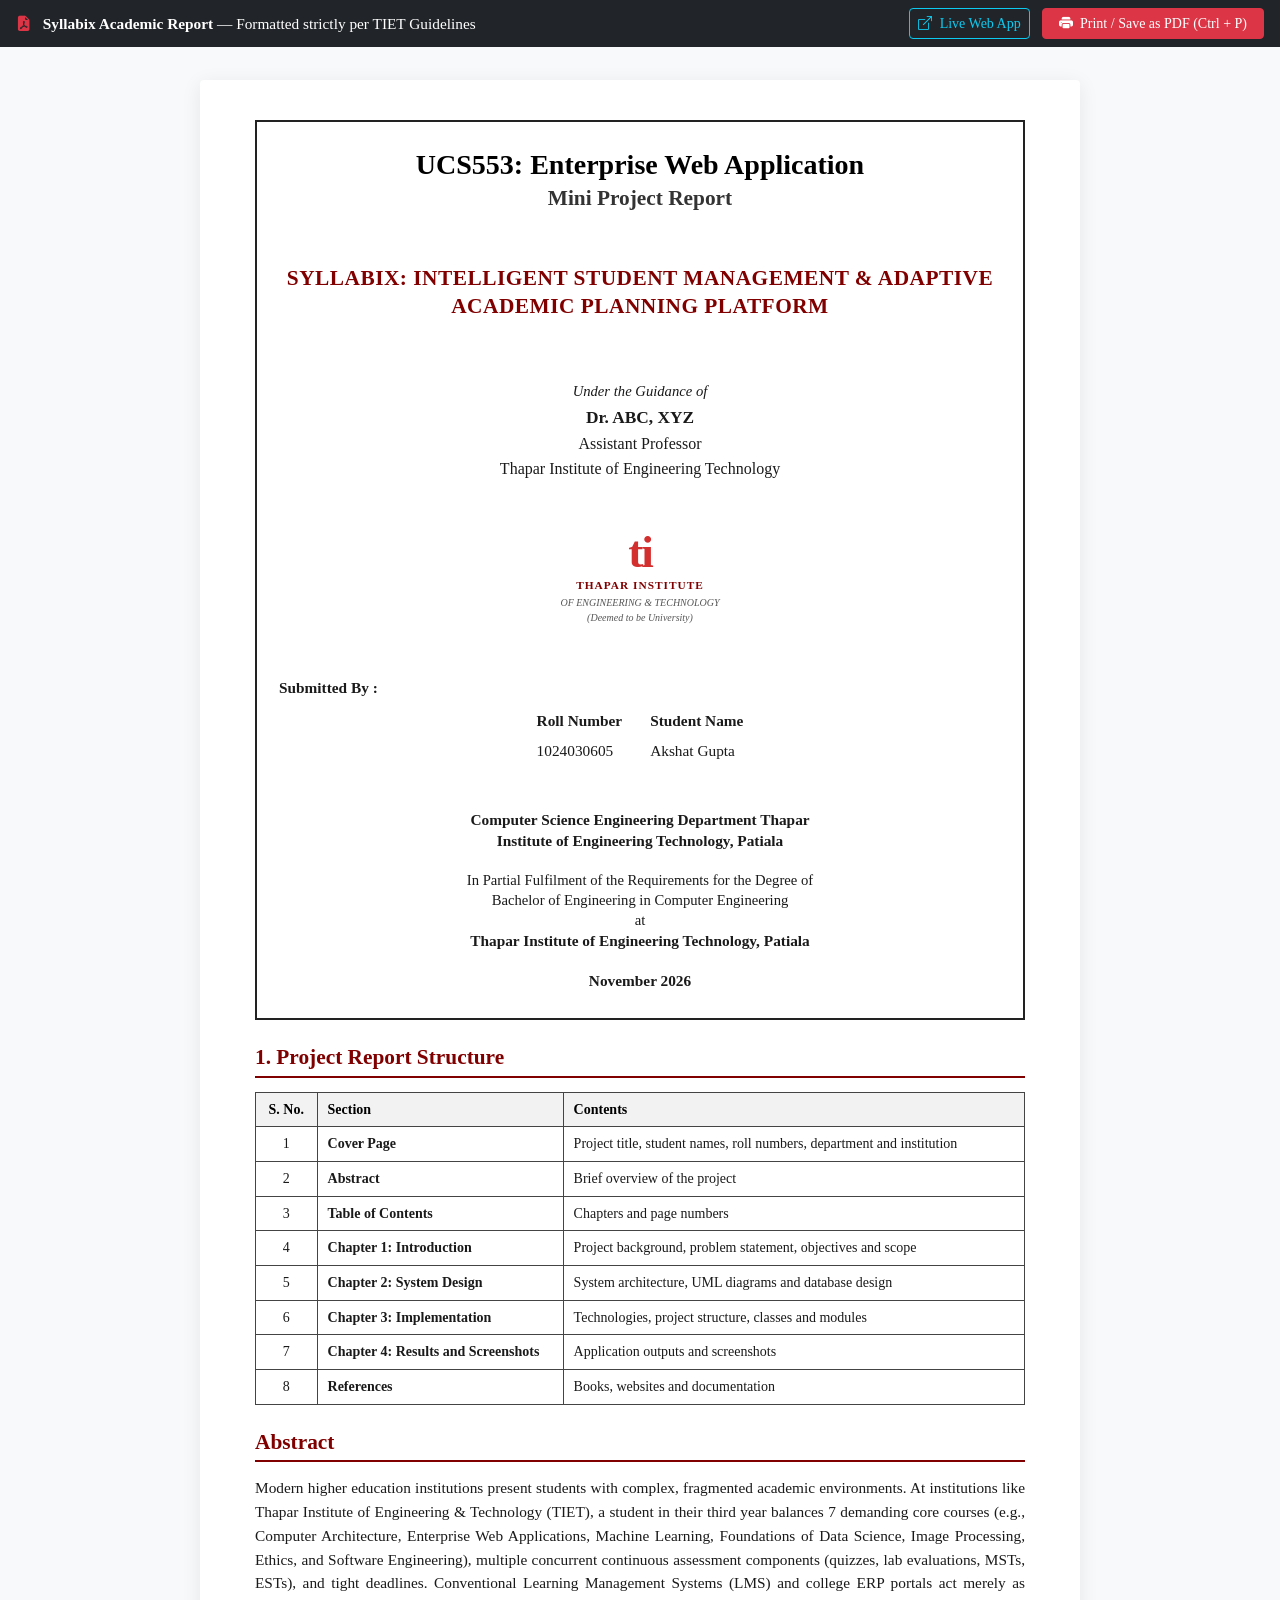
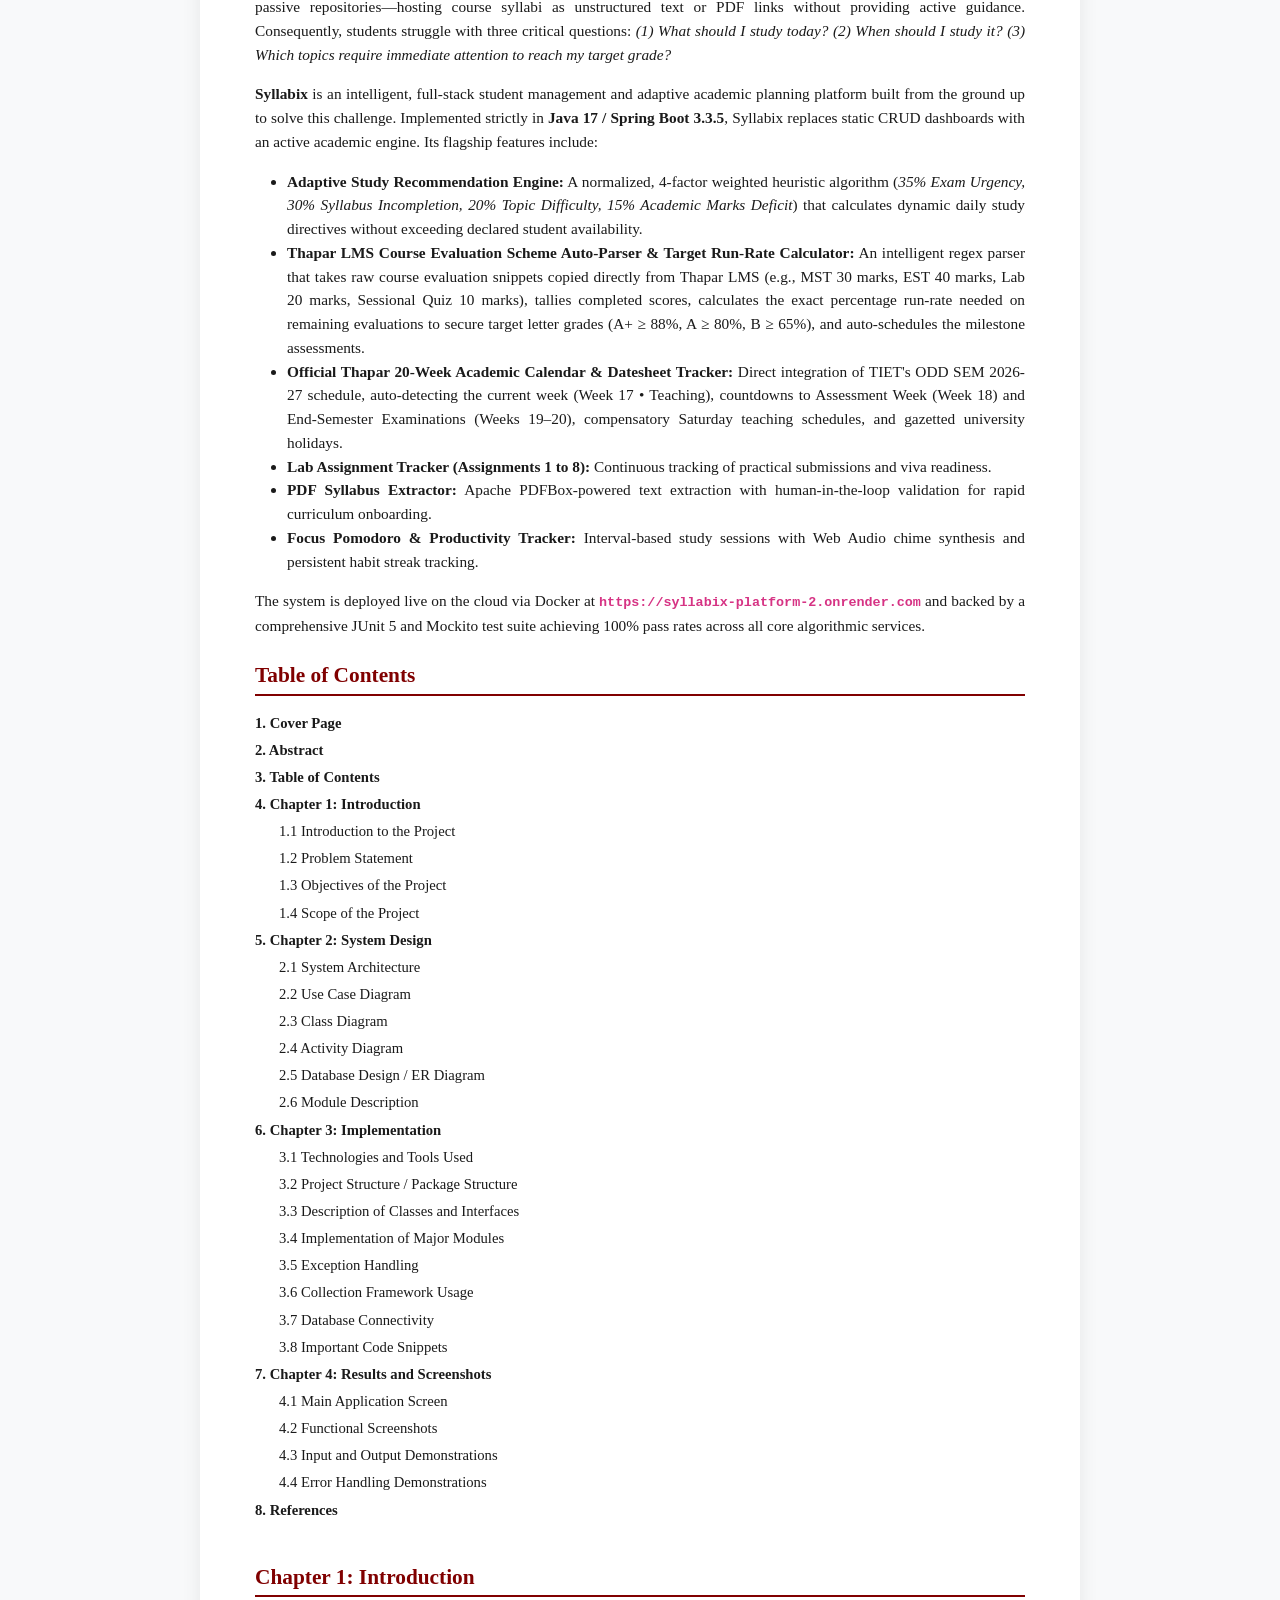
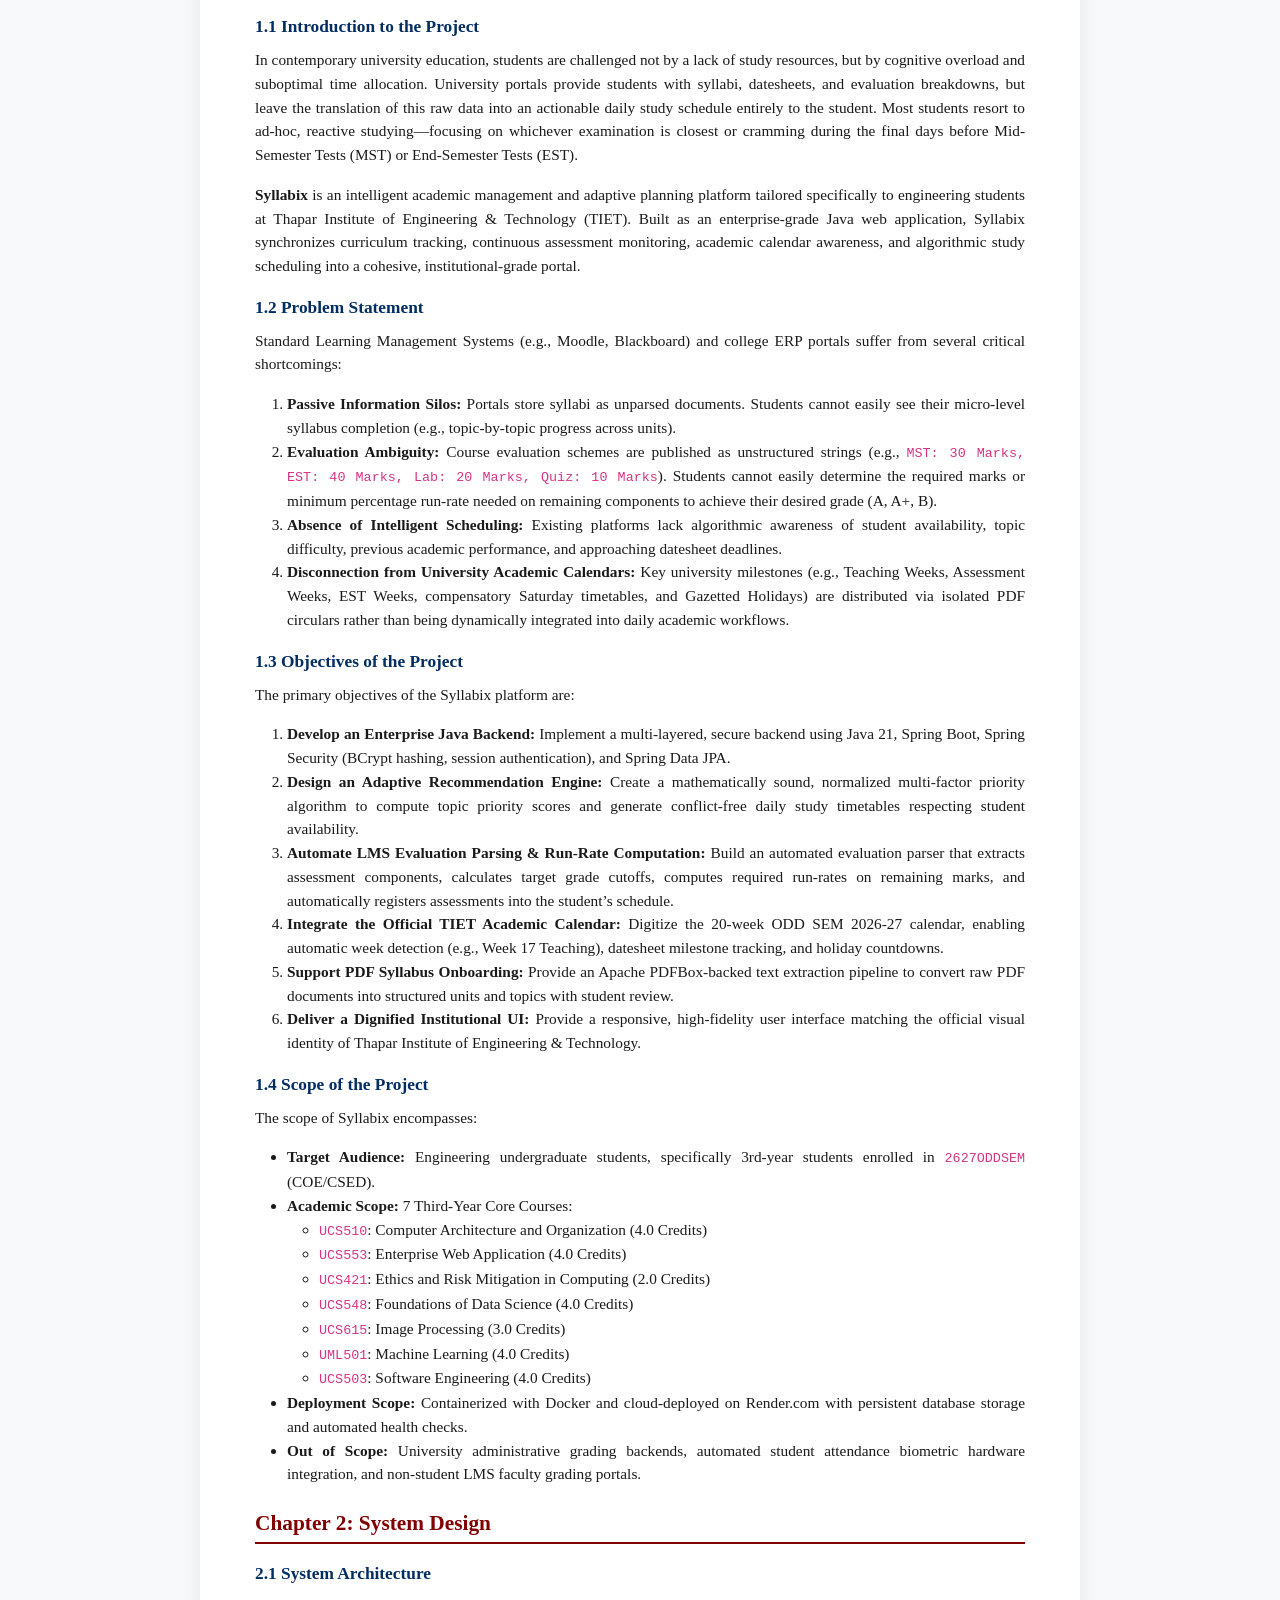
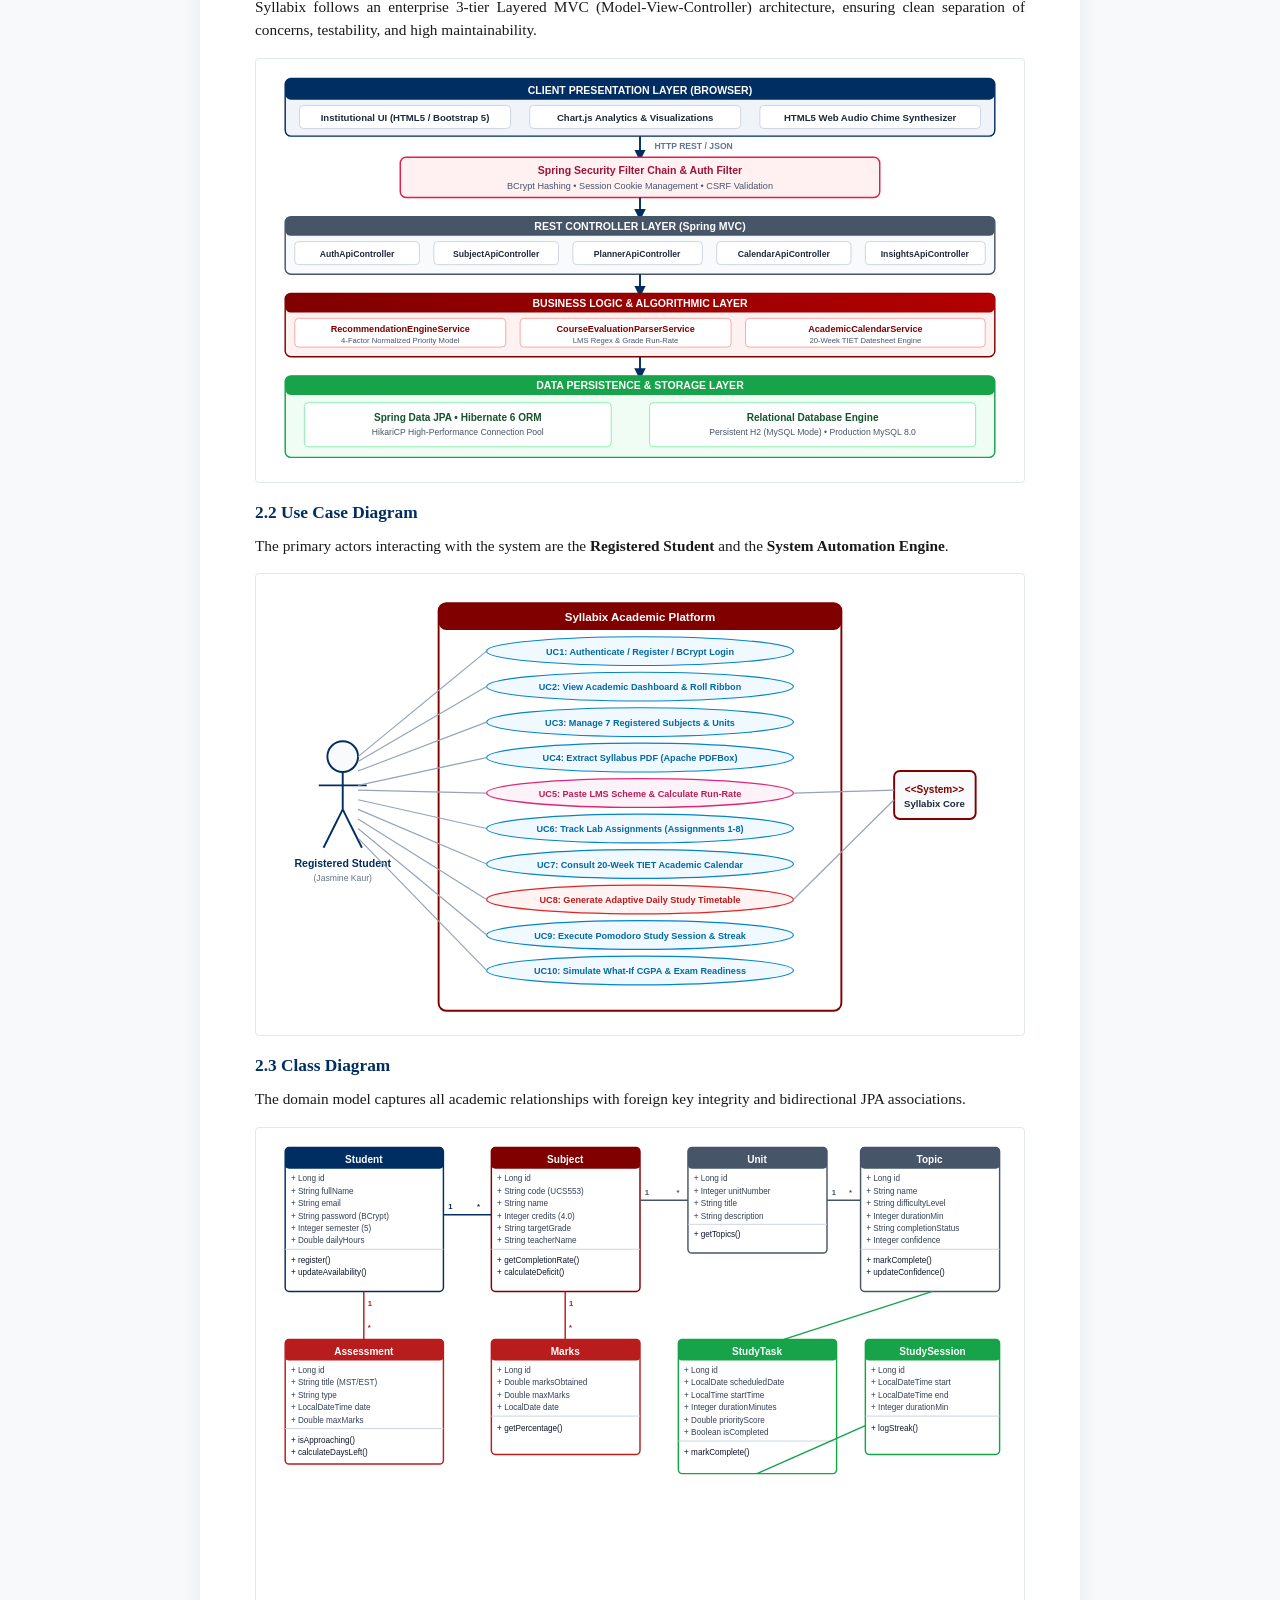
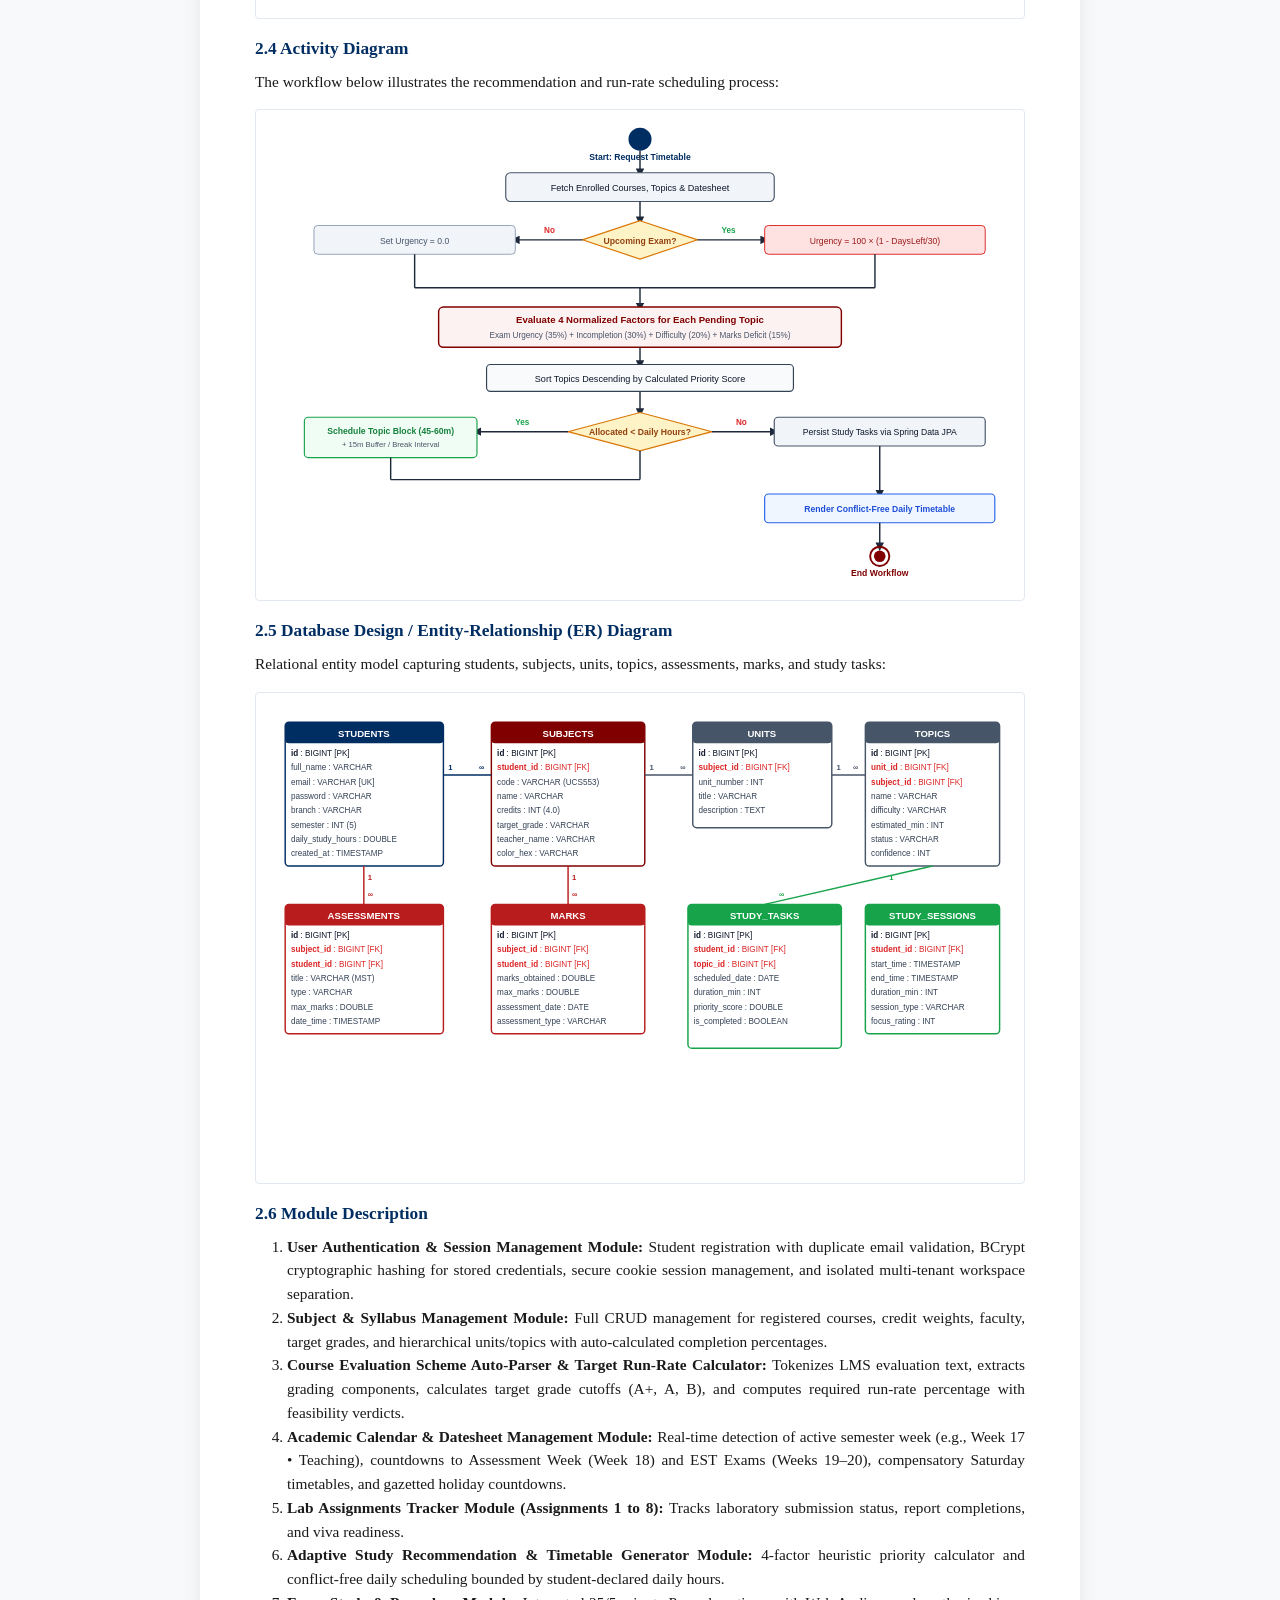
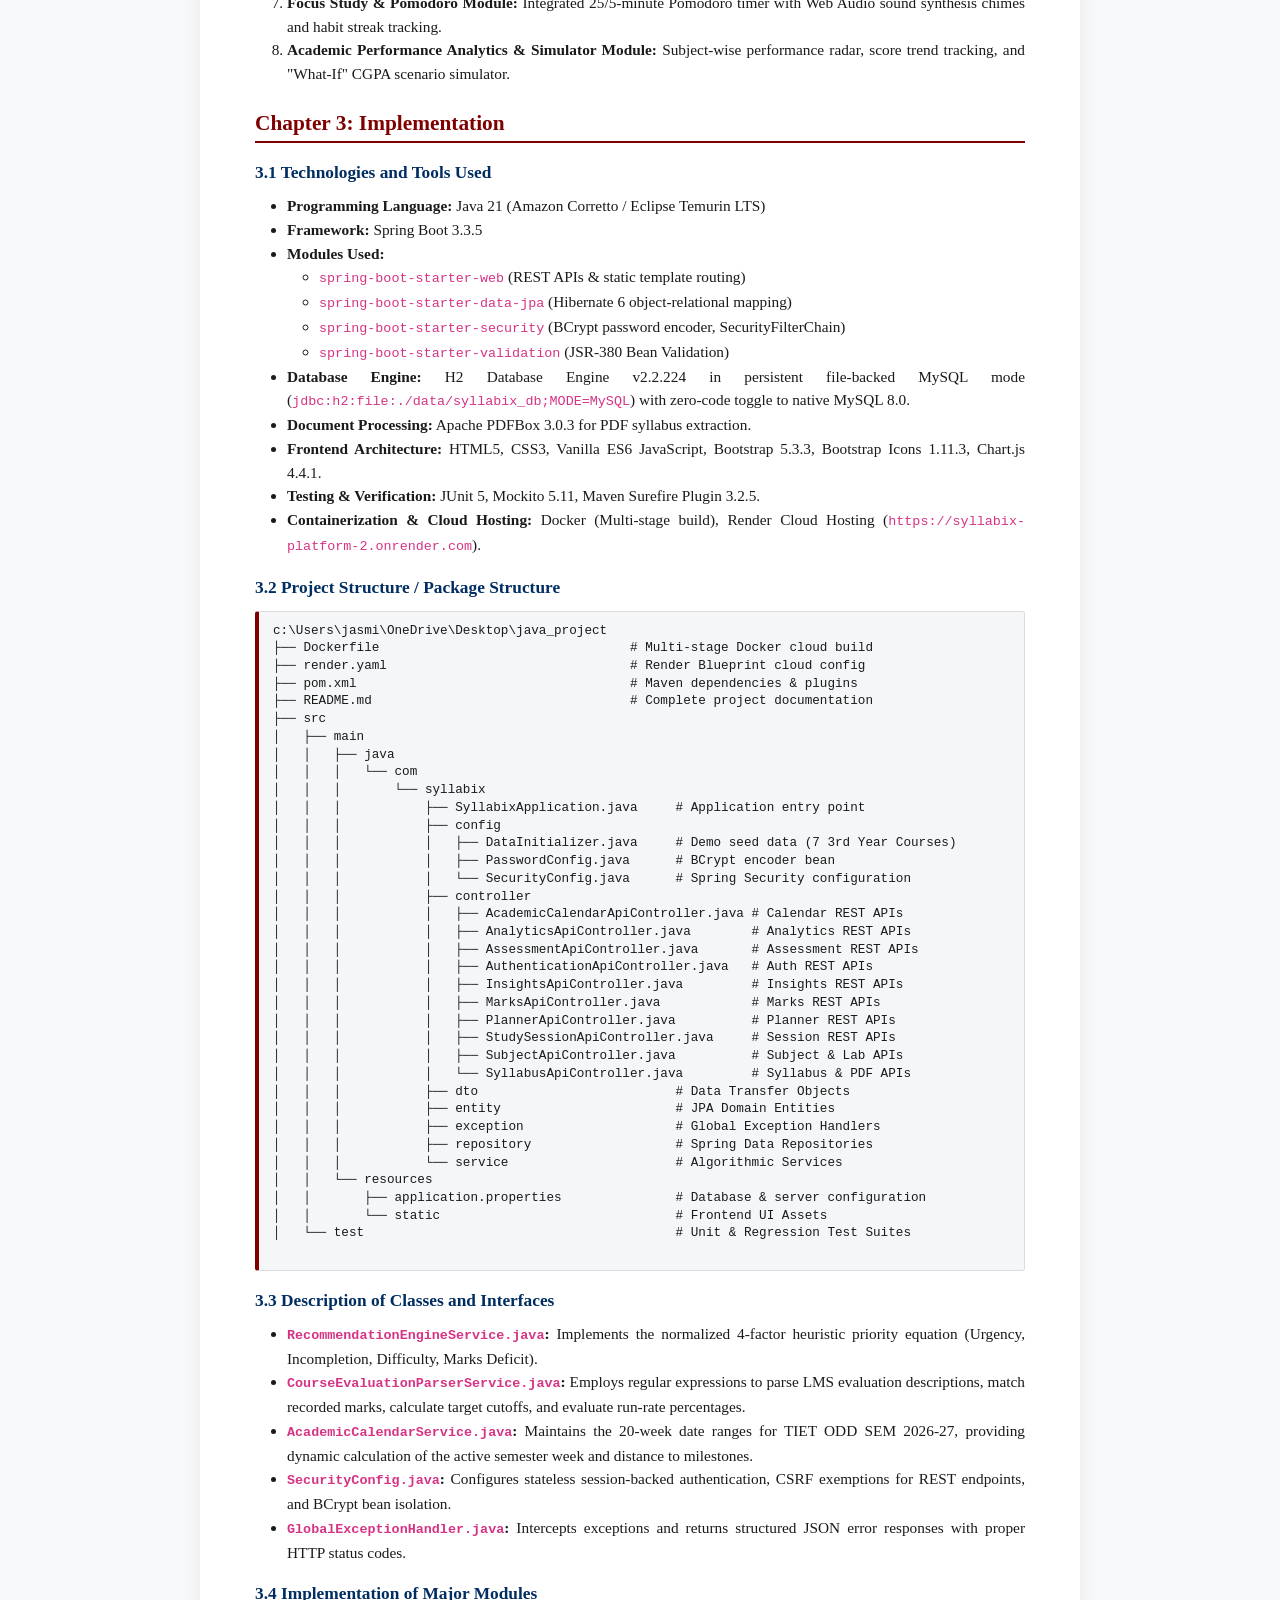
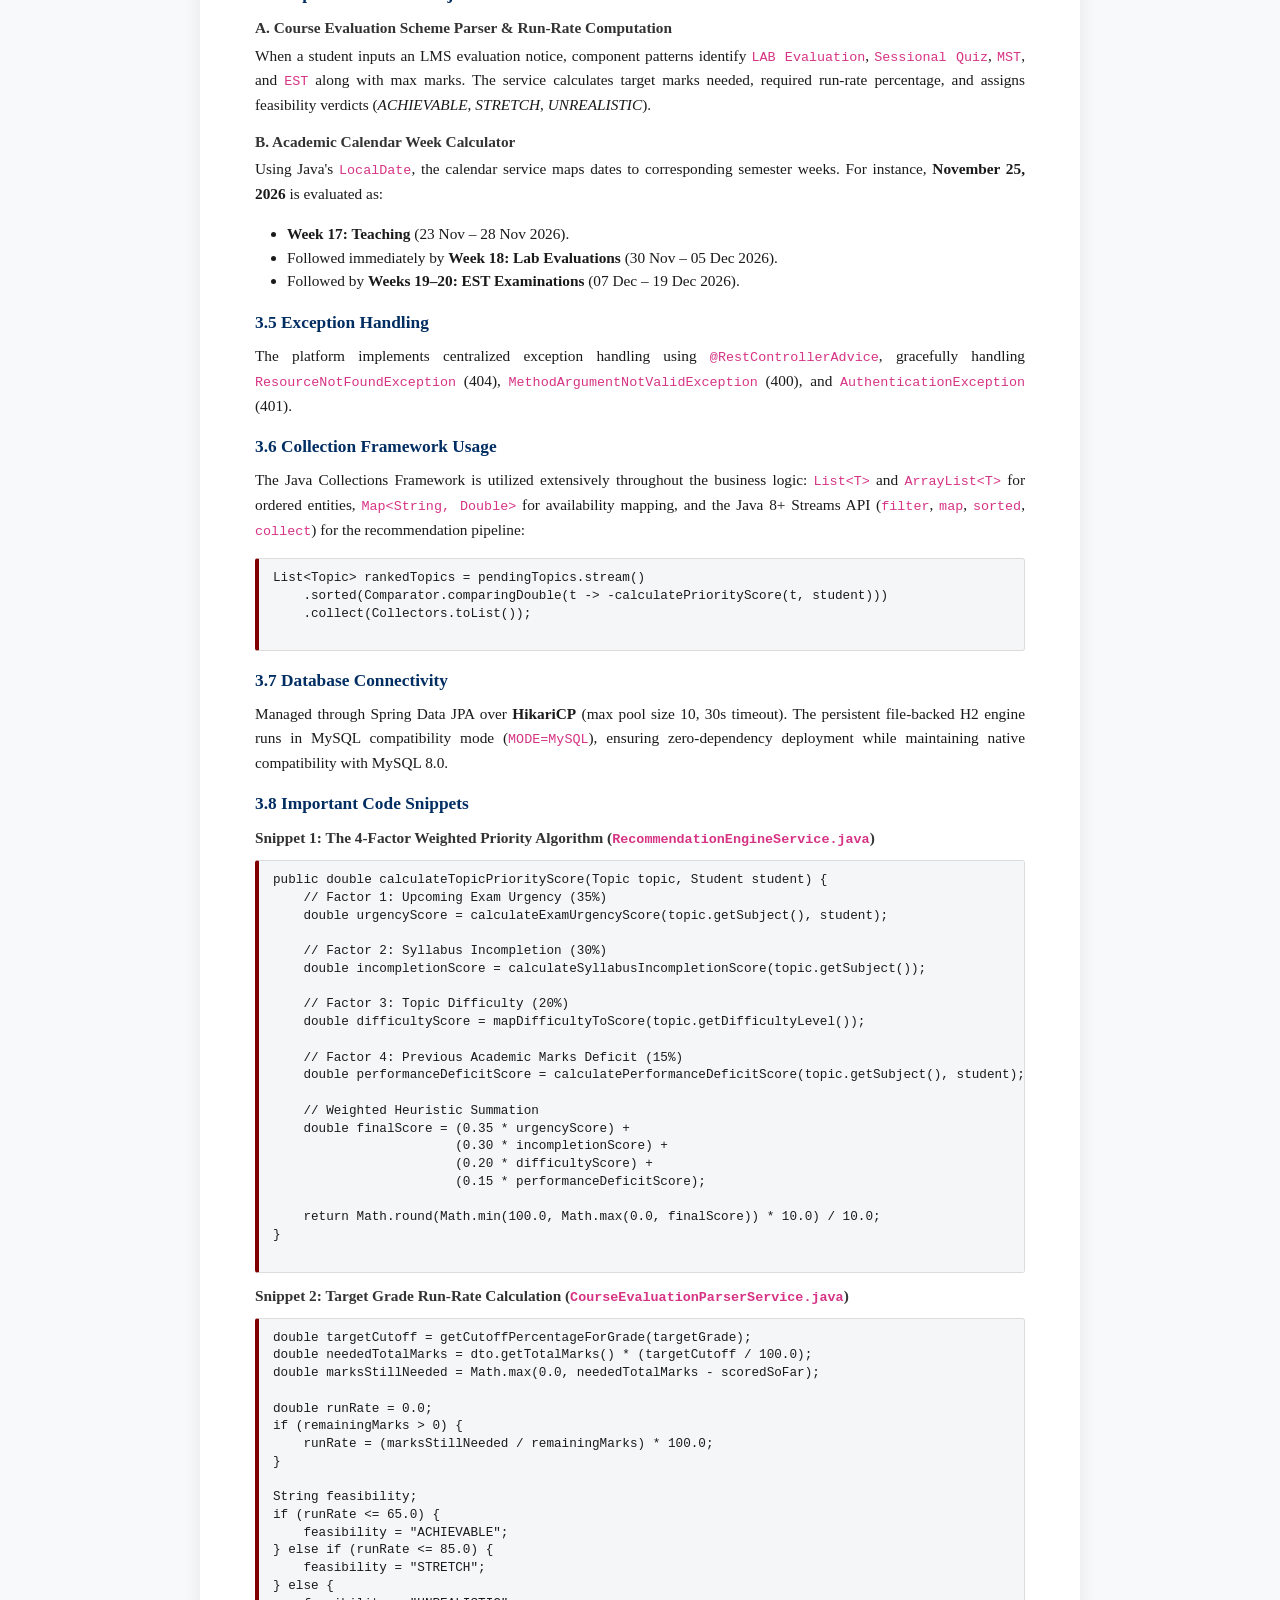
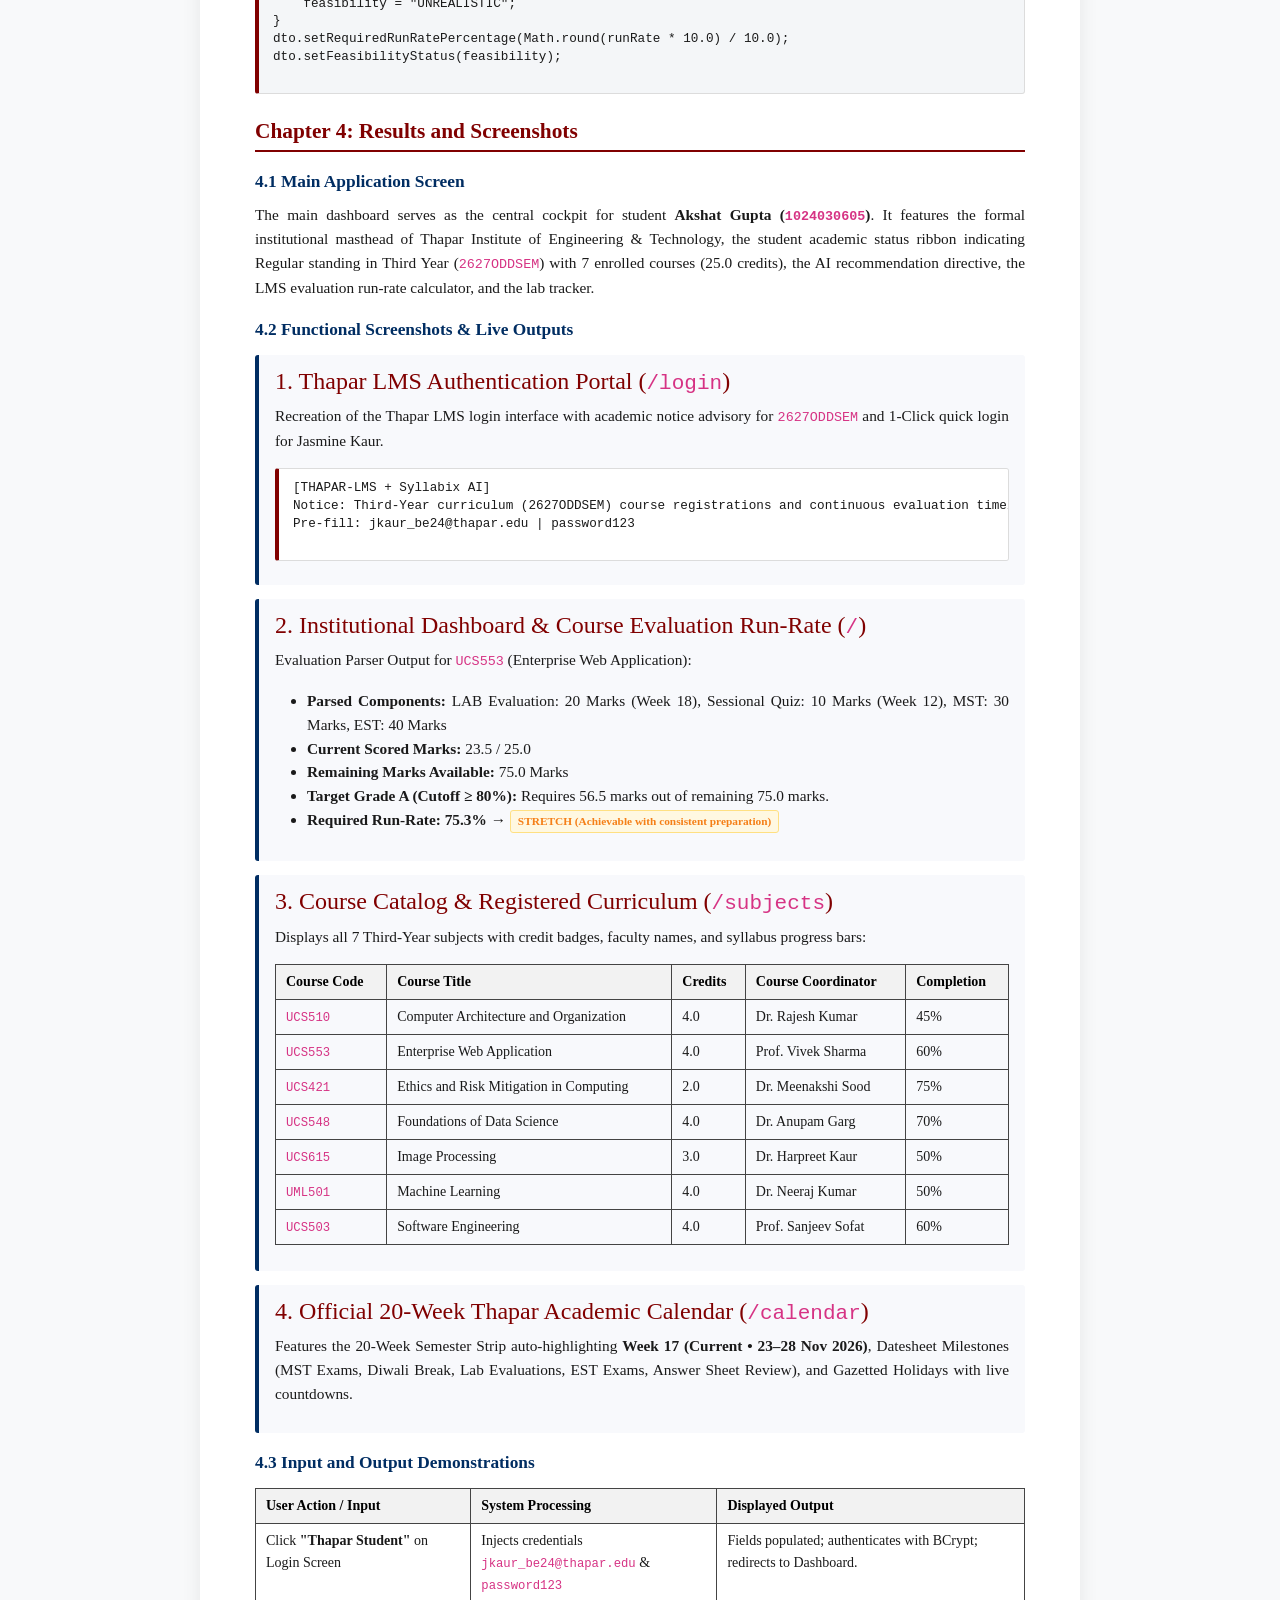
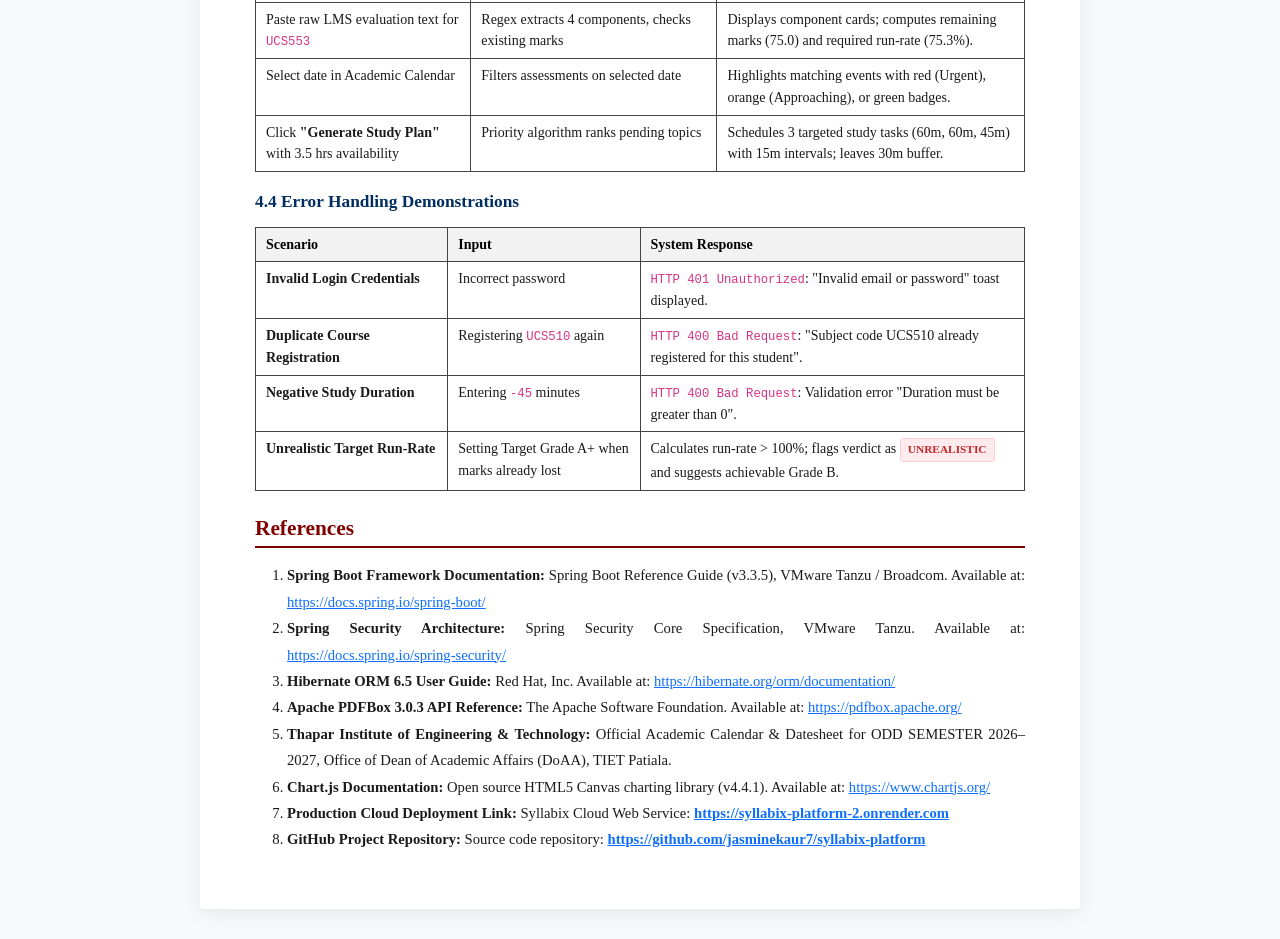
<file: UCS553_Mini_Project_Report_Syllabix.html>
<!DOCTYPE html>
<html lang="en">
<head>
    <meta charset="UTF-8">
    <meta name="viewport" content="width=device-width, initial-scale=1.0">
    <title>UCS553 Mini Project Report - Syllabix</title>
    <link rel="stylesheet" href="https://cdn.jsdelivr.net/npm/bootstrap@5.3.3/dist/css/bootstrap.min.css">
    <link rel="stylesheet" href="https://cdn.jsdelivr.net/npm/bootstrap-icons@1.11.3/font/bootstrap-icons.min.css">
    <style>
        @page {
            size: A4 portrait;
            margin: 18mm 18mm 18mm 18mm;
        }
        @page :first {
            margin: 12mm 15mm 12mm 15mm;
        }
        body {
            font-family: 'Times New Roman', Times, serif;
            color: #1a1a1a;
            line-height: 1.55;
            background-color: #f8f9fa;
            font-size: 11.5pt;
        }
        .report-container {
            max-width: 880px;
            margin: 30px auto;
            background: #ffffff;
            padding: 40px 55px;
            box-shadow: 0 4px 20px rgba(0,0,0,0.08);
            border-radius: 4px;
        }
        @media print {
            body {
                background: #ffffff;
                color: #000000;
                font-size: 11pt;
            }
            .report-container {
                max-width: 100%;
                margin: 0;
                padding: 0;
                box-shadow: none;
                border-radius: 0;
            }
            .no-print {
                display: none !important;
            }
            .page-break {
                page-break-after: always;
                break-after: page;
            }
            .cover-page {
                height: 245mm !important;
                max-height: 245mm !important;
                padding: 22px 20px !important;
                margin: 0 !important;
                box-sizing: border-box !important;
            }
            .diagram-box {
                page-break-inside: avoid;
                margin: 15px auto !important;
                text-align: center;
            }
            .diagram-box svg {
                max-width: 100% !important;
                height: auto !important;
            }
        }
        .cover-page {
            box-sizing: border-box;
            height: 900px;
            display: flex;
            flex-direction: column;
            justify-content: space-between;
            text-align: center;
            border: 2px solid #222;
            padding: 26px 22px;
            margin-bottom: 0;
            background: #fff;
        }
        .cover-header h1 {
            font-size: 21pt;
            font-weight: bold;
            margin-bottom: 4px;
            color: #000;
        }
        .cover-header h2 {
            font-size: 16pt;
            font-weight: bold;
            margin-bottom: 10px;
            color: #333;
        }
        .cover-title {
            margin: 10px 0;
        }
        .cover-title h3 {
            font-size: 16pt;
            font-weight: bold;
            text-transform: uppercase;
            letter-spacing: 0.5px;
            color: #800000;
            line-height: 1.35;
        }
        .cover-section-title {
            font-size: 11pt;
            font-style: italic;
            margin-bottom: 3px;
        }
        .cover-guide {
            font-size: 12pt;
            margin: 8px 0;
        }
        .cover-guide strong {
            font-size: 13pt;
        }
        .ti-logo-box {
            margin: 10px auto;
        }
        .ti-logo-text {
            font-size: 34pt;
            font-weight: 900;
            color: #d32f2f;
            line-height: 0.9;
            letter-spacing: -2px;
            display: inline-block;
        }
        .ti-subtext {
            font-size: 8.5pt;
            font-weight: bold;
            text-transform: uppercase;
            letter-spacing: 1px;
            color: #800000;
            margin-top: 3px;
        }
        .ti-deemed {
            font-size: 7.5pt;
            color: #555;
            font-style: italic;
        }
        .cover-students {
            margin: 8px 0;
            text-align: left;
            display: inline-block;
            font-size: 11.5pt;
        }
        .cover-students-table {
            margin: 0 auto;
            font-size: 11.5pt;
        }
        .cover-students-table td {
            padding: 3px 14px;
        }
        .cover-footer {
            font-size: 11pt;
            line-height: 1.35;
            margin-top: 4px;
        }
        .cover-footer strong {
            font-size: 11.5pt;
        }
        h2.section-heading {
            font-size: 16pt;
            font-weight: bold;
            border-bottom: 2px solid #800000;
            padding-bottom: 5px;
            margin-top: 25px;
            margin-bottom: 14px;
            color: #800000;
        }
        h3.sub-heading {
            font-size: 13pt;
            font-weight: bold;
            margin-top: 20px;
            margin-bottom: 10px;
            color: #002D62;
        }
        h4.sub-sub-heading {
            font-size: 11.5pt;
            font-weight: bold;
            margin-top: 14px;
            margin-bottom: 6px;
            color: #333;
        }
        p, li {
            text-align: justify;
        }
        table.report-table {
            width: 100%;
            border-collapse: collapse;
            margin: 14px 0;
            font-size: 10.5pt;
        }
        table.report-table th, table.report-table td {
            border: 1px solid #444;
            padding: 6px 10px;
            vertical-align: top;
        }
        table.report-table th {
            background-color: #f2f2f2;
            font-weight: bold;
            color: #000;
        }
        code, pre {
            font-family: 'Consolas', 'Courier New', Courier, monospace;
        }
        pre.code-block {
            background-color: #f4f6f8;
            border: 1px solid #dcdcdc;
            border-left: 4px solid #800000;
            padding: 10px 14px;
            font-size: 9.5pt;
            line-height: 1.4;
            overflow-x: auto;
            border-radius: 3px;
            margin: 12px 0;
        }
        .diagram-box {
            text-align: center;
            background: #ffffff;
            border: 1px solid #e2e8f0;
            border-radius: 4px;
            padding: 10px;
            margin: 14px 0 20px 0;
        }
        .diagram-box svg {
            width: 100%;
            height: auto;
            display: block;
            margin: 0 auto;
        }
        .callout-box {
            background-color: #f8f9fc;
            border-left: 4px solid #002D62;
            padding: 12px 16px;
            margin: 14px 0;
            border-radius: 3px;
        }
        .status-badge {
            display: inline-block;
            padding: 2px 7px;
            font-size: 8.5pt;
            font-weight: bold;
            border-radius: 3px;
        }
        .badge-success { background: #e8f5e9; color: #2e7d32; border: 1px solid #c8e6c9; }
        .badge-warning { background: #fff8e1; color: #f57f17; border: 1px solid #ffe082; }
        .badge-danger { background: #ffebee; color: #c62828; border: 1px solid #ffcdd2; }
    </style>
</head>
<body>

<div class="no-print bg-dark text-white py-2 px-3 text-center fixed-top d-flex justify-content-between align-items-center">
    <div>
        <i class="bi bi-file-earmark-pdf-fill text-danger me-2"></i>
        <strong>Syllabix Academic Report</strong> — Formatted strictly per TIET Guidelines
    </div>
    <div>
        <a href="https://syllabix-platform-2.onrender.com" target="_blank" class="btn btn-sm btn-outline-info me-2">
            <i class="bi bi-box-arrow-up-right me-1"></i> Live Web App
        </a>
        <button onclick="window.print()" class="btn btn-sm btn-danger px-3">
            <i class="bi bi-printer-fill me-1"></i> Print / Save as PDF (Ctrl + P)
        </button>
    </div>
</div>

<div style="height: 50px;" class="no-print"></div>

<div class="report-container">

    <!-- PAGE 1: COVER PAGE -->
    <div class="cover-page">
        <div class="cover-header">
            <h1>UCS553: Enterprise Web Application</h1>
            <h2>Mini Project Report</h2>
        </div>

        <div class="cover-title">
            <h3>SYLLABIX: INTELLIGENT STUDENT MANAGEMENT &amp; ADAPTIVE ACADEMIC PLANNING PLATFORM</h3>
        </div>

        <div class="cover-guide">
            <div class="cover-section-title">Under the Guidance of</div>
            <strong>Dr. ABC, XYZ</strong><br>
            Assistant Professor<br>
            Thapar Institute of Engineering Technology
        </div>

        <div class="ti-logo-box">
            <div class="ti-logo-text">ti</div>
            <div class="ti-subtext">THAPAR INSTITUTE</div>
            <div class="ti-deemed">OF ENGINEERING &amp; TECHNOLOGY<br>(Deemed to be University)</div>
        </div>

        <div class="cover-students">
            <div style="font-weight: bold; margin-bottom: 6px;">Submitted By :</div>
            <table class="cover-students-table">
                <tr>
                    <td><strong>Roll Number</strong></td>
                    <td><strong>Student Name</strong></td>
                </tr>
                <tr>
                    <td>1024030605</td>
                    <td>Akshat Gupta</td>
                </tr>
            </table>
        </div>

        <div class="cover-footer">
            <strong>Computer Science Engineering Department Thapar<br>Institute of Engineering Technology, Patiala</strong>
            <br><br>
            In Partial Fulfilment of the Requirements for the Degree of<br>
            Bachelor of Engineering in Computer Engineering<br>
            at<br>
            <strong>Thapar Institute of Engineering Technology, Patiala</strong>
            <br><br>
            <strong>November 2026</strong>
        </div>
    </div>

    <div class="page-break"></div>

    <!-- PAGE 2: PROJECT REPORT STRUCTURE & ABSTRACT -->
    <h2 class="section-heading">1. Project Report Structure</h2>
    <table class="report-table">
        <thead>
            <tr>
                <th style="width: 8%; text-align: center;">S. No.</th>
                <th style="width: 32%;">Section</th>
                <th style="width: 60%;">Contents</th>
            </tr>
        </thead>
        <tbody>
            <tr>
                <td style="text-align: center;">1</td>
                <td><strong>Cover Page</strong></td>
                <td>Project title, student names, roll numbers, department and institution</td>
            </tr>
            <tr>
                <td style="text-align: center;">2</td>
                <td><strong>Abstract</strong></td>
                <td>Brief overview of the project</td>
            </tr>
            <tr>
                <td style="text-align: center;">3</td>
                <td><strong>Table of Contents</strong></td>
                <td>Chapters and page numbers</td>
            </tr>
            <tr>
                <td style="text-align: center;">4</td>
                <td><strong>Chapter 1: Introduction</strong></td>
                <td>Project background, problem statement, objectives and scope</td>
            </tr>
            <tr>
                <td style="text-align: center;">5</td>
                <td><strong>Chapter 2: System Design</strong></td>
                <td>System architecture, UML diagrams and database design</td>
            </tr>
            <tr>
                <td style="text-align: center;">6</td>
                <td><strong>Chapter 3: Implementation</strong></td>
                <td>Technologies, project structure, classes and modules</td>
            </tr>
            <tr>
                <td style="text-align: center;">7</td>
                <td><strong>Chapter 4: Results and Screenshots</strong></td>
                <td>Application outputs and screenshots</td>
            </tr>
            <tr>
                <td style="text-align: center;">8</td>
                <td><strong>References</strong></td>
                <td>Books, websites and documentation</td>
            </tr>
        </tbody>
    </table>

    <h2 class="section-heading">Abstract</h2>
    <p>
        Modern higher education institutions present students with complex, fragmented academic environments. At institutions like Thapar Institute of Engineering &amp; Technology (TIET), a student in their third year balances 7 demanding core courses (e.g., Computer Architecture, Enterprise Web Applications, Machine Learning, Foundations of Data Science, Image Processing, Ethics, and Software Engineering), multiple concurrent continuous assessment components (quizzes, lab evaluations, MSTs, ESTs), and tight deadlines. Conventional Learning Management Systems (LMS) and college ERP portals act merely as passive repositories—hosting course syllabi as unstructured text or PDF links without providing active guidance. Consequently, students struggle with three critical questions: <em>(1) What should I study today? (2) When should I study it? (3) Which topics require immediate attention to reach my target grade?</em>
    </p>
    <p>
        <strong>Syllabix</strong> is an intelligent, full-stack student management and adaptive academic planning platform built from the ground up to solve this challenge. Implemented strictly in <strong>Java 17 / Spring Boot 3.3.5</strong>, Syllabix replaces static CRUD dashboards with an active academic engine. Its flagship features include:
    </p>
    <ul>
        <li><strong>Adaptive Study Recommendation Engine:</strong> A normalized, 4-factor weighted heuristic algorithm (<em>35% Exam Urgency, 30% Syllabus Incompletion, 20% Topic Difficulty, 15% Academic Marks Deficit</em>) that calculates dynamic daily study directives without exceeding declared student availability.</li>
        <li><strong>Thapar LMS Course Evaluation Scheme Auto-Parser &amp; Target Run-Rate Calculator:</strong> An intelligent regex parser that takes raw course evaluation snippets copied directly from Thapar LMS (e.g., MST 30 marks, EST 40 marks, Lab 20 marks, Sessional Quiz 10 marks), tallies completed scores, calculates the exact percentage run-rate needed on remaining evaluations to secure target letter grades (A+ &ge; 88%, A &ge; 80%, B &ge; 65%), and auto-schedules the milestone assessments.</li>
        <li><strong>Official Thapar 20-Week Academic Calendar &amp; Datesheet Tracker:</strong> Direct integration of TIET's ODD SEM 2026-27 schedule, auto-detecting the current week (Week 17 • Teaching), countdowns to Assessment Week (Week 18) and End-Semester Examinations (Weeks 19–20), compensatory Saturday teaching schedules, and gazetted university holidays.</li>
        <li><strong>Lab Assignment Tracker (Assignments 1 to 8):</strong> Continuous tracking of practical submissions and viva readiness.</li>
        <li><strong>PDF Syllabus Extractor:</strong> Apache PDFBox-powered text extraction with human-in-the-loop validation for rapid curriculum onboarding.</li>
        <li><strong>Focus Pomodoro &amp; Productivity Tracker:</strong> Interval-based study sessions with Web Audio chime synthesis and persistent habit streak tracking.</li>
    </ul>
    <p>
        The system is deployed live on the cloud via Docker at <strong><code>https://syllabix-platform-2.onrender.com</code></strong> and backed by a comprehensive JUnit 5 and Mockito test suite achieving 100% pass rates across all core algorithmic services.
    </p>

    <div class="page-break"></div>

    <!-- PAGE 3: TABLE OF CONTENTS -->
    <h2 class="section-heading">Table of Contents</h2>
    <div class="row">
        <div class="col-12">
            <ul class="list-unstyled" style="font-size: 11pt; line-height: 1.85;">
                <li><strong>1. Cover Page</strong></li>
                <li><strong>2. Abstract</strong></li>
                <li><strong>3. Table of Contents</strong></li>
                <li><strong>4. Chapter 1: Introduction</strong>
                    <ul class="list-unstyled ps-4">
                        <li>1.1 Introduction to the Project</li>
                        <li>1.2 Problem Statement</li>
                        <li>1.3 Objectives of the Project</li>
                        <li>1.4 Scope of the Project</li>
                    </ul>
                </li>
                <li><strong>5. Chapter 2: System Design</strong>
                    <ul class="list-unstyled ps-4">
                        <li>2.1 System Architecture</li>
                        <li>2.2 Use Case Diagram</li>
                        <li>2.3 Class Diagram</li>
                        <li>2.4 Activity Diagram</li>
                        <li>2.5 Database Design / ER Diagram</li>
                        <li>2.6 Module Description</li>
                    </ul>
                </li>
                <li><strong>6. Chapter 3: Implementation</strong>
                    <ul class="list-unstyled ps-4">
                        <li>3.1 Technologies and Tools Used</li>
                        <li>3.2 Project Structure / Package Structure</li>
                        <li>3.3 Description of Classes and Interfaces</li>
                        <li>3.4 Implementation of Major Modules</li>
                        <li>3.5 Exception Handling</li>
                        <li>3.6 Collection Framework Usage</li>
                        <li>3.7 Database Connectivity</li>
                        <li>3.8 Important Code Snippets</li>
                    </ul>
                </li>
                <li><strong>7. Chapter 4: Results and Screenshots</strong>
                    <ul class="list-unstyled ps-4">
                        <li>4.1 Main Application Screen</li>
                        <li>4.2 Functional Screenshots</li>
                        <li>4.3 Input and Output Demonstrations</li>
                        <li>4.4 Error Handling Demonstrations</li>
                    </ul>
                </li>
                <li><strong>8. References</strong></li>
            </ul>
        </div>
    </div>

    <div class="page-break"></div>

    <!-- CHAPTER 1 -->
    <h2 class="section-heading">Chapter 1: Introduction</h2>

    <h3 class="sub-heading">1.1 Introduction to the Project</h3>
    <p>
        In contemporary university education, students are challenged not by a lack of study resources, but by cognitive overload and suboptimal time allocation. University portals provide students with syllabi, datesheets, and evaluation breakdowns, but leave the translation of this raw data into an actionable daily study schedule entirely to the student. Most students resort to ad-hoc, reactive studying—focusing on whichever examination is closest or cramming during the final days before Mid-Semester Tests (MST) or End-Semester Tests (EST).
    </p>
    <p>
        <strong>Syllabix</strong> is an intelligent academic management and adaptive planning platform tailored specifically to engineering students at Thapar Institute of Engineering &amp; Technology (TIET). Built as an enterprise-grade Java web application, Syllabix synchronizes curriculum tracking, continuous assessment monitoring, academic calendar awareness, and algorithmic study scheduling into a cohesive, institutional-grade portal.
    </p>

    <h3 class="sub-heading">1.2 Problem Statement</h3>
    <p>Standard Learning Management Systems (e.g., Moodle, Blackboard) and college ERP portals suffer from several critical shortcomings:</p>
    <ol>
        <li><strong>Passive Information Silos:</strong> Portals store syllabi as unparsed documents. Students cannot easily see their micro-level syllabus completion (e.g., topic-by-topic progress across units).</li>
        <li><strong>Evaluation Ambiguity:</strong> Course evaluation schemes are published as unstructured strings (e.g., <code>MST: 30 Marks, EST: 40 Marks, Lab: 20 Marks, Quiz: 10 Marks</code>). Students cannot easily determine the required marks or minimum percentage run-rate needed on remaining components to achieve their desired grade (A, A+, B).</li>
        <li><strong>Absence of Intelligent Scheduling:</strong> Existing platforms lack algorithmic awareness of student availability, topic difficulty, previous academic performance, and approaching datesheet deadlines.</li>
        <li><strong>Disconnection from University Academic Calendars:</strong> Key university milestones (e.g., Teaching Weeks, Assessment Weeks, EST Weeks, compensatory Saturday timetables, and Gazetted Holidays) are distributed via isolated PDF circulars rather than being dynamically integrated into daily academic workflows.</li>
    </ol>

    <h3 class="sub-heading">1.3 Objectives of the Project</h3>
    <p>The primary objectives of the Syllabix platform are:</p>
    <ol>
        <li><strong>Develop an Enterprise Java Backend:</strong> Implement a multi-layered, secure backend using Java 21, Spring Boot, Spring Security (BCrypt hashing, session authentication), and Spring Data JPA.</li>
        <li><strong>Design an Adaptive Recommendation Engine:</strong> Create a mathematically sound, normalized multi-factor priority algorithm to compute topic priority scores and generate conflict-free daily study timetables respecting student availability.</li>
        <li><strong>Automate LMS Evaluation Parsing &amp; Run-Rate Computation:</strong> Build an automated evaluation parser that extracts assessment components, calculates target grade cutoffs, computes required run-rates on remaining marks, and automatically registers assessments into the student’s schedule.</li>
        <li><strong>Integrate the Official TIET Academic Calendar:</strong> Digitize the 20-week ODD SEM 2026-27 calendar, enabling automatic week detection (e.g., Week 17 Teaching), datesheet milestone tracking, and holiday countdowns.</li>
        <li><strong>Support PDF Syllabus Onboarding:</strong> Provide an Apache PDFBox-backed text extraction pipeline to convert raw PDF documents into structured units and topics with student review.</li>
        <li><strong>Deliver a Dignified Institutional UI:</strong> Provide a responsive, high-fidelity user interface matching the official visual identity of Thapar Institute of Engineering &amp; Technology.</li>
    </ol>

    <h3 class="sub-heading">1.4 Scope of the Project</h3>
    <p>The scope of Syllabix encompasses:</p>
    <ul>
        <li><strong>Target Audience:</strong> Engineering undergraduate students, specifically 3rd-year students enrolled in <code>2627ODDSEM</code> (COE/CSED).</li>
        <li><strong>Academic Scope:</strong> 7 Third-Year Core Courses:
            <ul>
                <li><code>UCS510</code>: Computer Architecture and Organization (4.0 Credits)</li>
                <li><code>UCS553</code>: Enterprise Web Application (4.0 Credits)</li>
                <li><code>UCS421</code>: Ethics and Risk Mitigation in Computing (2.0 Credits)</li>
                <li><code>UCS548</code>: Foundations of Data Science (4.0 Credits)</li>
                <li><code>UCS615</code>: Image Processing (3.0 Credits)</li>
                <li><code>UML501</code>: Machine Learning (4.0 Credits)</li>
                <li><code>UCS503</code>: Software Engineering (4.0 Credits)</li>
            </ul>
        </li>
        <li><strong>Deployment Scope:</strong> Containerized with Docker and cloud-deployed on Render.com with persistent database storage and automated health checks.</li>
        <li><strong>Out of Scope:</strong> University administrative grading backends, automated student attendance biometric hardware integration, and non-student LMS faculty grading portals.</li>
    </ul>

    <div class="page-break"></div>

    <!-- CHAPTER 2: SYSTEM DESIGN -->
    <h2 class="section-heading">Chapter 2: System Design</h2>

    <h3 class="sub-heading">2.1 System Architecture</h3>
    <p>
        Syllabix follows an enterprise 3-tier Layered MVC (Model-View-Controller) architecture, ensuring clean separation of concerns, testability, and high maintainability.
    </p>
    <div class="diagram-box">
        
<svg width="780" height="420" viewBox="0 0 780 420" xmlns="http://www.w3.org/2000/svg" style="font-family:'Segoe UI',Arial,sans-serif;">
  <defs>
    <linearGradient id="gradHeader" x1="0%" y1="0%" x2="100%" y2="0%">
      <stop offset="0%" style="stop-color:#800000;stop-opacity:1" />
      <stop offset="100%" style="stop-color:#b30000;stop-opacity:1" />
    </linearGradient>
    <linearGradient id="gradBox" x1="0%" y1="0%" x2="0%" y2="100%">
      <stop offset="0%" style="stop-color:#f8fafc;stop-opacity:1" />
      <stop offset="100%" style="stop-color:#edf2f7;stop-opacity:1" />
    </linearGradient>
    <marker id="arrow" viewBox="0 0 10 10" refX="5" refY="5" markerWidth="6" markerHeight="6" orient="auto-start-reverse">
      <path d="M 0 0 L 10 5 L 0 10 z" fill="#002D62" />
    </marker>
  </defs>

  <!-- LAYER 1: CLIENT -->
  <rect x="20" y="10" width="740" height="60" rx="6" fill="#f0f4f8" stroke="#002D62" stroke-width="1.5"/>
  <rect x="20" y="10" width="740" height="22" rx="6" fill="#002D62"/>
  <text x="390" y="26" fill="#ffffff" font-size="11" font-weight="bold" text-anchor="middle">CLIENT PRESENTATION LAYER (BROWSER)</text>
  <rect x="35" y="38" width="220" height="24" rx="4" fill="#ffffff" stroke="#cbd5e1"/>
  <text x="145" y="54" fill="#1e293b" font-size="10" font-weight="bold" text-anchor="middle">Institutional UI (HTML5 / Bootstrap 5)</text>
  <rect x="275" y="38" width="220" height="24" rx="4" fill="#ffffff" stroke="#cbd5e1"/>
  <text x="385" y="54" fill="#1e293b" font-size="10" font-weight="bold" text-anchor="middle">Chart.js Analytics &amp; Visualizations</text>
  <rect x="515" y="38" width="230" height="24" rx="4" fill="#ffffff" stroke="#cbd5e1"/>
  <text x="630" y="54" fill="#1e293b" font-size="10" font-weight="bold" text-anchor="middle">HTML5 Web Audio Chime Synthesizer</text>

  <!-- ARROW 1-2 -->
  <line x1="390" y1="70" x2="390" y2="90" stroke="#002D62" stroke-width="2" marker-end="url(#arrow)" />
  <text x="405" y="83" fill="#64748b" font-size="9" font-weight="bold">HTTP REST / JSON</text>

  <!-- LAYER 2: SECURITY -->
  <rect x="140" y="92" width="500" height="42" rx="6" fill="#fff1f2" stroke="#e11d48" stroke-width="1.5"/>
  <text x="390" y="110" fill="#9f1239" font-size="11" font-weight="bold" text-anchor="middle">Spring Security Filter Chain &amp; Auth Filter</text>
  <text x="390" y="125" fill="#475569" font-size="9.5" text-anchor="middle">BCrypt Hashing &bull; Session Cookie Management &bull; CSRF Validation</text>

  <!-- ARROW 2-3 -->
  <line x1="390" y1="134" x2="390" y2="152" stroke="#002D62" stroke-width="2" marker-end="url(#arrow)" />

  <!-- LAYER 3: CONTROLLERS -->
  <rect x="20" y="154" width="740" height="60" rx="6" fill="#f8fafc" stroke="#475569" stroke-width="1.5"/>
  <rect x="20" y="154" width="740" height="20" rx="6" fill="#475569"/>
  <text x="390" y="168" fill="#ffffff" font-size="11" font-weight="bold" text-anchor="middle">REST CONTROLLER LAYER (Spring MVC)</text>
  <rect x="30" y="180" width="130" height="24" rx="4" fill="#ffffff" stroke="#cbd5e1"/>
  <text x="95" y="196" fill="#1e293b" font-size="9" font-weight="bold" text-anchor="middle">AuthApiController</text>
  <rect x="175" y="180" width="130" height="24" rx="4" fill="#ffffff" stroke="#cbd5e1"/>
  <text x="240" y="196" fill="#1e293b" font-size="9" font-weight="bold" text-anchor="middle">SubjectApiController</text>
  <rect x="320" y="180" width="135" height="24" rx="4" fill="#ffffff" stroke="#cbd5e1"/>
  <text x="387" y="196" fill="#1e293b" font-size="9" font-weight="bold" text-anchor="middle">PlannerApiController</text>
  <rect x="470" y="180" width="140" height="24" rx="4" fill="#ffffff" stroke="#cbd5e1"/>
  <text x="540" y="196" fill="#1e293b" font-size="9" font-weight="bold" text-anchor="middle">CalendarApiController</text>
  <rect x="625" y="180" width="125" height="24" rx="4" fill="#ffffff" stroke="#cbd5e1"/>
  <text x="687" y="196" fill="#1e293b" font-size="9" font-weight="bold" text-anchor="middle">InsightsApiController</text>

  <!-- ARROW 3-4 -->
  <line x1="390" y1="214" x2="390" y2="232" stroke="#002D62" stroke-width="2" marker-end="url(#arrow)" />

  <!-- LAYER 4: BUSINESS SERVICES -->
  <rect x="20" y="234" width="740" height="66" rx="6" fill="#fdf2f2" stroke="#800000" stroke-width="1.5"/>
  <rect x="20" y="234" width="740" height="20" rx="6" fill="url(#gradHeader)"/>
  <text x="390" y="248" fill="#ffffff" font-size="11" font-weight="bold" text-anchor="middle">BUSINESS LOGIC &amp; ALGORITHMIC LAYER</text>
  <rect x="30" y="260" width="220" height="30" rx="4" fill="#ffffff" stroke="#fca5a5"/>
  <text x="140" y="274" fill="#800000" font-size="9.5" font-weight="bold" text-anchor="middle">RecommendationEngineService</text>
  <text x="140" y="286" fill="#475569" font-size="8" text-anchor="middle">4-Factor Normalized Priority Model</text>

  <rect x="265" y="260" width="220" height="30" rx="4" fill="#ffffff" stroke="#fca5a5"/>
  <text x="375" y="274" fill="#800000" font-size="9.5" font-weight="bold" text-anchor="middle">CourseEvaluationParserService</text>
  <text x="375" y="286" fill="#475569" font-size="8" text-anchor="middle">LMS Regex &amp; Grade Run-Rate</text>

  <rect x="500" y="260" width="250" height="30" rx="4" fill="#ffffff" stroke="#fca5a5"/>
  <text x="625" y="274" fill="#800000" font-size="9.5" font-weight="bold" text-anchor="middle">AcademicCalendarService</text>
  <text x="625" y="286" fill="#475569" font-size="8" text-anchor="middle">20-Week TIET Datesheet Engine</text>

  <!-- ARROW 4-5 -->
  <line x1="390" y1="300" x2="390" y2="318" stroke="#002D62" stroke-width="2" marker-end="url(#arrow)" />

  <!-- LAYER 5: PERSISTENCE & DB -->
  <rect x="20" y="320" width="740" height="85" rx="6" fill="#f0fdf4" stroke="#16a34a" stroke-width="1.5"/>
  <rect x="20" y="320" width="740" height="20" rx="6" fill="#16a34a"/>
  <text x="390" y="334" fill="#ffffff" font-size="11" font-weight="bold" text-anchor="middle">DATA PERSISTENCE &amp; STORAGE LAYER</text>

  <rect x="40" y="348" width="320" height="46" rx="4" fill="#ffffff" stroke="#86efac"/>
  <text x="200" y="367" fill="#14532d" font-size="10.5" font-weight="bold" text-anchor="middle">Spring Data JPA &bull; Hibernate 6 ORM</text>
  <text x="200" y="382" fill="#475569" font-size="9" text-anchor="middle">HikariCP High-Performance Connection Pool</text>

  <rect x="400" y="348" width="340" height="46" rx="4" fill="#ffffff" stroke="#86efac"/>
  <text x="570" y="367" fill="#14532d" font-size="10.5" font-weight="bold" text-anchor="middle">Relational Database Engine</text>
  <text x="570" y="382" fill="#475569" font-size="9" text-anchor="middle">Persistent H2 (MySQL Mode) &bull; Production MySQL 8.0</text>
</svg>

    </div>

    <div class="page-break"></div>

    <h3 class="sub-heading">2.2 Use Case Diagram</h3>
    <p>
        The primary actors interacting with the system are the <strong>Registered Student</strong> and the <strong>System Automation Engine</strong>.
    </p>
    <div class="diagram-box">
        
<svg width="780" height="460" viewBox="0 0 780 460" xmlns="http://www.w3.org/2000/svg" style="font-family:'Segoe UI',Arial,sans-serif;">
  <!-- System Boundary -->
  <rect x="180" y="20" width="420" height="425" rx="8" fill="#ffffff" stroke="#800000" stroke-width="2"/>
  <rect x="180" y="20" width="420" height="28" rx="8" fill="#800000"/>
  <text x="390" y="39" fill="#ffffff" font-size="12" font-weight="bold" text-anchor="middle">Syllabix Academic Platform</text>

  <!-- Left Actor: Registered Student -->
  <circle cx="80" cy="180" r="16" fill="#f8fafc" stroke="#002D62" stroke-width="2"/>
  <line x1="80" y1="196" x2="80" y2="235" stroke="#002D62" stroke-width="2"/>
  <line x1="55" y1="210" x2="105" y2="210" stroke="#002D62" stroke-width="2"/>
  <line x1="80" y1="235" x2="60" y2="275" stroke="#002D62" stroke-width="2"/>
  <line x1="80" y1="235" x2="100" y2="275" stroke="#002D62" stroke-width="2"/>
  <text x="80" y="295" fill="#002D62" font-size="11" font-weight="bold" text-anchor="middle">Registered Student</text>
  <text x="80" y="310" fill="#64748b" font-size="9" text-anchor="middle">(Jasmine Kaur)</text>

  <!-- Right Actor: Core Engine -->
  <rect x="655" y="195" width="85" height="50" rx="6" fill="#f8fafc" stroke="#800000" stroke-width="2"/>
  <text x="697" y="218" fill="#800000" font-size="10.5" font-weight="bold" text-anchor="middle">&lt;&lt;System&gt;&gt;</text>
  <text x="697" y="233" fill="#1e293b" font-size="10" font-weight="bold" text-anchor="middle">Syllabix Core</text>

  <!-- Use Case Ellipses -->
  <!-- UC1 -->
  <ellipse cx="390" cy="70" rx="160" ry="15" fill="#f0f9ff" stroke="#0284c7" stroke-width="1.2"/>
  <text x="390" y="74" fill="#0369a1" font-size="9.5" font-weight="bold" text-anchor="middle">UC1: Authenticate / Register / BCrypt Login</text>
  <line x1="96" y1="180" x2="230" y2="70" stroke="#94a3b8" stroke-width="1.2"/>

  <!-- UC2 -->
  <ellipse cx="390" cy="107" rx="160" ry="15" fill="#f0f9ff" stroke="#0284c7" stroke-width="1.2"/>
  <text x="390" y="111" fill="#0369a1" font-size="9.5" font-weight="bold" text-anchor="middle">UC2: View Academic Dashboard &amp; Roll Ribbon</text>
  <line x1="96" y1="185" x2="230" y2="107" stroke="#94a3b8" stroke-width="1.2"/>

  <!-- UC3 -->
  <ellipse cx="390" cy="144" rx="160" ry="15" fill="#f0f9ff" stroke="#0284c7" stroke-width="1.2"/>
  <text x="390" y="148" fill="#0369a1" font-size="9.5" font-weight="bold" text-anchor="middle">UC3: Manage 7 Registered Subjects &amp; Units</text>
  <line x1="96" y1="195" x2="230" y2="144" stroke="#94a3b8" stroke-width="1.2"/>

  <!-- UC4 -->
  <ellipse cx="390" cy="181" rx="160" ry="15" fill="#f0f9ff" stroke="#0284c7" stroke-width="1.2"/>
  <text x="390" y="185" fill="#0369a1" font-size="9.5" font-weight="bold" text-anchor="middle">UC4: Extract Syllabus PDF (Apache PDFBox)</text>
  <line x1="96" y1="210" x2="230" y2="181" stroke="#94a3b8" stroke-width="1.2"/>

  <!-- UC5 -->
  <ellipse cx="390" cy="218" rx="160" ry="15" fill="#fdf2f8" stroke="#db2777" stroke-width="1.4"/>
  <text x="390" y="222" fill="#be185d" font-size="9.5" font-weight="bold" text-anchor="middle">UC5: Paste LMS Scheme &amp; Calculate Run-Rate</text>
  <line x1="96" y1="215" x2="230" y2="218" stroke="#94a3b8" stroke-width="1.2"/>
  <line x1="550" y1="218" x2="655" y2="215" stroke="#94a3b8" stroke-width="1.2"/>

  <!-- UC6 -->
  <ellipse cx="390" cy="255" rx="160" ry="15" fill="#f0f9ff" stroke="#0284c7" stroke-width="1.2"/>
  <text x="390" y="259" fill="#0369a1" font-size="9.5" font-weight="bold" text-anchor="middle">UC6: Track Lab Assignments (Assignments 1-8)</text>
  <line x1="96" y1="225" x2="230" y2="255" stroke="#94a3b8" stroke-width="1.2"/>

  <!-- UC7 -->
  <ellipse cx="390" cy="292" rx="160" ry="15" fill="#f0f9ff" stroke="#0284c7" stroke-width="1.2"/>
  <text x="390" y="296" fill="#0369a1" font-size="9.5" font-weight="bold" text-anchor="middle">UC7: Consult 20-Week TIET Academic Calendar</text>
  <line x1="96" y1="235" x2="230" y2="292" stroke="#94a3b8" stroke-width="1.2"/>

  <!-- UC8 -->
  <ellipse cx="390" cy="329" rx="160" ry="15" fill="#fef2f2" stroke="#dc2626" stroke-width="1.4"/>
  <text x="390" y="333" fill="#b91c1c" font-size="9.5" font-weight="bold" text-anchor="middle">UC8: Generate Adaptive Daily Study Timetable</text>
  <line x1="96" y1="245" x2="230" y2="329" stroke="#94a3b8" stroke-width="1.2"/>
  <line x1="550" y1="329" x2="655" y2="225" stroke="#94a3b8" stroke-width="1.2"/>

  <!-- UC9 -->
  <ellipse cx="390" cy="366" rx="160" ry="15" fill="#f0f9ff" stroke="#0284c7" stroke-width="1.2"/>
  <text x="390" y="370" fill="#0369a1" font-size="9.5" font-weight="bold" text-anchor="middle">UC9: Execute Pomodoro Study Session &amp; Streak</text>
  <line x1="96" y1="255" x2="230" y2="366" stroke="#94a3b8" stroke-width="1.2"/>

  <!-- UC10 -->
  <ellipse cx="390" cy="403" rx="160" ry="15" fill="#f0f9ff" stroke="#0284c7" stroke-width="1.2"/>
  <text x="390" y="407" fill="#0369a1" font-size="9.5" font-weight="bold" text-anchor="middle">UC10: Simulate What-If CGPA &amp; Exam Readiness</text>
  <line x1="96" y1="265" x2="230" y2="403" stroke="#94a3b8" stroke-width="1.2"/>
</svg>

    </div>

    <div class="page-break"></div>

    <h3 class="sub-heading">2.3 Class Diagram</h3>
    <p>
        The domain model captures all academic relationships with foreign key integrity and bidirectional JPA associations.
    </p>
    <div class="diagram-box">
        
<svg width="780" height="490" viewBox="0 0 780 490" xmlns="http://www.w3.org/2000/svg" style="font-family:'Segoe UI',Arial,sans-serif;">
  <!-- Student Class -->
  <rect x="20" y="10" width="165" height="150" rx="4" fill="#ffffff" stroke="#002D62" stroke-width="1.5"/>
  <rect x="20" y="10" width="165" height="22" rx="4" fill="#002D62"/>
  <text x="102" y="26" fill="#ffffff" font-size="10.5" font-weight="bold" text-anchor="middle">Student</text>
  <text x="26" y="45" fill="#334155" font-size="8.5">+ Long id</text>
  <text x="26" y="58" fill="#334155" font-size="8.5">+ String fullName</text>
  <text x="26" y="71" fill="#334155" font-size="8.5">+ String email</text>
  <text x="26" y="84" fill="#334155" font-size="8.5">+ String password (BCrypt)</text>
  <text x="26" y="97" fill="#334155" font-size="8.5">+ Integer semester (5)</text>
  <text x="26" y="110" fill="#334155" font-size="8.5">+ Double dailyHours</text>
  <line x1="20" y1="116" x2="185" y2="116" stroke="#cbd5e1" stroke-width="1"/>
  <text x="26" y="130" fill="#0f172a" font-size="8.5">+ register()</text>
  <text x="26" y="143" fill="#0f172a" font-size="8.5">+ updateAvailability()</text>

  <!-- Subject Class -->
  <rect x="235" y="10" width="155" height="150" rx="4" fill="#ffffff" stroke="#800000" stroke-width="1.5"/>
  <rect x="235" y="10" width="155" height="22" rx="4" fill="#800000"/>
  <text x="312" y="26" fill="#ffffff" font-size="10.5" font-weight="bold" text-anchor="middle">Subject</text>
  <text x="241" y="45" fill="#334155" font-size="8.5">+ Long id</text>
  <text x="241" y="58" fill="#334155" font-size="8.5">+ String code (UCS553)</text>
  <text x="241" y="71" fill="#334155" font-size="8.5">+ String name</text>
  <text x="241" y="84" fill="#334155" font-size="8.5">+ Integer credits (4.0)</text>
  <text x="241" y="97" fill="#334155" font-size="8.5">+ String targetGrade</text>
  <text x="241" y="110" fill="#334155" font-size="8.5">+ String teacherName</text>
  <line x1="235" y1="116" x2="390" y2="116" stroke="#cbd5e1" stroke-width="1"/>
  <text x="241" y="130" fill="#0f172a" font-size="8.5">+ getCompletionRate()</text>
  <text x="241" y="143" fill="#0f172a" font-size="8.5">+ calculateDeficit()</text>

  <!-- Unit Class -->
  <rect x="440" y="10" width="145" height="110" rx="4" fill="#ffffff" stroke="#475569" stroke-width="1.5"/>
  <rect x="440" y="10" width="145" height="22" rx="4" fill="#475569"/>
  <text x="512" y="26" fill="#ffffff" font-size="10.5" font-weight="bold" text-anchor="middle">Unit</text>
  <text x="446" y="45" fill="#334155" font-size="8.5">+ Long id</text>
  <text x="446" y="58" fill="#334155" font-size="8.5">+ Integer unitNumber</text>
  <text x="446" y="71" fill="#334155" font-size="8.5">+ String title</text>
  <text x="446" y="84" fill="#334155" font-size="8.5">+ String description</text>
  <line x1="440" y1="90" x2="585" y2="90" stroke="#cbd5e1" stroke-width="1"/>
  <text x="446" y="103" fill="#0f172a" font-size="8.5">+ getTopics()</text>

  <!-- Topic Class -->
  <rect x="620" y="10" width="145" height="150" rx="4" fill="#ffffff" stroke="#475569" stroke-width="1.5"/>
  <rect x="620" y="10" width="145" height="22" rx="4" fill="#475569"/>
  <text x="692" y="26" fill="#ffffff" font-size="10.5" font-weight="bold" text-anchor="middle">Topic</text>
  <text x="626" y="45" fill="#334155" font-size="8.5">+ Long id</text>
  <text x="626" y="58" fill="#334155" font-size="8.5">+ String name</text>
  <text x="626" y="71" fill="#334155" font-size="8.5">+ String difficultyLevel</text>
  <text x="626" y="84" fill="#334155" font-size="8.5">+ Integer durationMin</text>
  <text x="626" y="97" fill="#334155" font-size="8.5">+ String completionStatus</text>
  <text x="626" y="110" fill="#334155" font-size="8.5">+ Integer confidence</text>
  <line x1="620" y1="116" x2="765" y2="116" stroke="#cbd5e1" stroke-width="1"/>
  <text x="626" y="130" fill="#0f172a" font-size="8.5">+ markComplete()</text>
  <text x="626" y="143" fill="#0f172a" font-size="8.5">+ updateConfidence()</text>

  <!-- Connection: Student -> Subject (1 to *) -->
  <line x1="185" y1="80" x2="235" y2="80" stroke="#002D62" stroke-width="1.5"/>
  <text x="190" y="74" fill="#002D62" font-size="8" font-weight="bold">1</text>
  <text x="220" y="74" fill="#002D62" font-size="8" font-weight="bold">*</text>

  <!-- Connection: Subject -> Unit (1 to *) -->
  <line x1="390" y1="65" x2="440" y2="65" stroke="#475569" stroke-width="1.5"/>
  <text x="395" y="59" fill="#475569" font-size="8" font-weight="bold">1</text>
  <text x="428" y="59" fill="#475569" font-size="8" font-weight="bold">*</text>

  <!-- Connection: Unit -> Topic (1 to *) -->
  <line x1="585" y1="65" x2="620" y2="65" stroke="#475569" stroke-width="1.5"/>
  <text x="590" y="59" fill="#475569" font-size="8" font-weight="bold">1</text>
  <text x="608" y="59" fill="#475569" font-size="8" font-weight="bold">*</text>

  <!-- SECOND ROW -->
  <!-- Assessment Class -->
  <rect x="20" y="210" width="165" height="130" rx="4" fill="#ffffff" stroke="#b91c1c" stroke-width="1.5"/>
  <rect x="20" y="210" width="165" height="22" rx="4" fill="#b91c1c"/>
  <text x="102" y="226" fill="#ffffff" font-size="10.5" font-weight="bold" text-anchor="middle">Assessment</text>
  <text x="26" y="245" fill="#334155" font-size="8.5">+ Long id</text>
  <text x="26" y="258" fill="#334155" font-size="8.5">+ String title (MST/EST)</text>
  <text x="26" y="271" fill="#334155" font-size="8.5">+ String type</text>
  <text x="26" y="284" fill="#334155" font-size="8.5">+ LocalDateTime date</text>
  <text x="26" y="297" fill="#334155" font-size="8.5">+ Double maxMarks</text>
  <line x1="20" y1="303" x2="185" y2="303" stroke="#cbd5e1" stroke-width="1"/>
  <text x="26" y="318" fill="#0f172a" font-size="8.5">+ isApproaching()</text>
  <text x="26" y="331" fill="#0f172a" font-size="8.5">+ calculateDaysLeft()</text>

  <!-- Marks Class -->
  <rect x="235" y="210" width="155" height="120" rx="4" fill="#ffffff" stroke="#b91c1c" stroke-width="1.5"/>
  <rect x="235" y="210" width="155" height="22" rx="4" fill="#b91c1c"/>
  <text x="312" y="226" fill="#ffffff" font-size="10.5" font-weight="bold" text-anchor="middle">Marks</text>
  <text x="241" y="245" fill="#334155" font-size="8.5">+ Long id</text>
  <text x="241" y="258" fill="#334155" font-size="8.5">+ Double marksObtained</text>
  <text x="241" y="271" fill="#334155" font-size="8.5">+ Double maxMarks</text>
  <text x="241" y="284" fill="#334155" font-size="8.5">+ LocalDate date</text>
  <line x1="235" y1="290" x2="390" y2="290" stroke="#cbd5e1" stroke-width="1"/>
  <text x="241" y="306" fill="#0f172a" font-size="8.5">+ getPercentage()</text>

  <!-- StudyTask Class -->
  <rect x="430" y="210" width="165" height="140" rx="4" fill="#ffffff" stroke="#16a34a" stroke-width="1.5"/>
  <rect x="430" y="210" width="165" height="22" rx="4" fill="#16a34a"/>
  <text x="512" y="226" fill="#ffffff" font-size="10.5" font-weight="bold" text-anchor="middle">StudyTask</text>
  <text x="436" y="245" fill="#334155" font-size="8.5">+ Long id</text>
  <text x="436" y="258" fill="#334155" font-size="8.5">+ LocalDate scheduledDate</text>
  <text x="436" y="271" fill="#334155" font-size="8.5">+ LocalTime startTime</text>
  <text x="436" y="284" fill="#334155" font-size="8.5">+ Integer durationMinutes</text>
  <text x="436" y="297" fill="#334155" font-size="8.5">+ Double priorityScore</text>
  <text x="436" y="310" fill="#334155" font-size="8.5">+ Boolean isCompleted</text>
  <line x1="430" y1="316" x2="595" y2="316" stroke="#cbd5e1" stroke-width="1"/>
  <text x="436" y="331" fill="#0f172a" font-size="8.5">+ markComplete()</text>

  <!-- StudySession Class -->
  <rect x="625" y="210" width="140" height="120" rx="4" fill="#ffffff" stroke="#16a34a" stroke-width="1.5"/>
  <rect x="625" y="210" width="140" height="22" rx="4" fill="#16a34a"/>
  <text x="695" y="226" fill="#ffffff" font-size="10.5" font-weight="bold" text-anchor="middle">StudySession</text>
  <text x="631" y="245" fill="#334155" font-size="8.5">+ Long id</text>
  <text x="631" y="258" fill="#334155" font-size="8.5">+ LocalDateTime start</text>
  <text x="631" y="271" fill="#334155" font-size="8.5">+ LocalDateTime end</text>
  <text x="631" y="284" fill="#334155" font-size="8.5">+ Integer durationMin</text>
  <line x1="625" y1="290" x2="765" y2="290" stroke="#cbd5e1" stroke-width="1"/>
  <text x="631" y="306" fill="#0f172a" font-size="8.5">+ logStreak()</text>

  <!-- Vertical Links -->
  <line x1="102" y1="160" x2="102" y2="210" stroke="#b91c1c" stroke-width="1.5"/>
  <text x="106" y="175" fill="#b91c1c" font-size="8" font-weight="bold">1</text>
  <text x="106" y="200" fill="#b91c1c" font-size="8" font-weight="bold">*</text>

  <line x1="312" y1="160" x2="312" y2="210" stroke="#b91c1c" stroke-width="1.5"/>
  <text x="316" y="175" fill="#b91c1c" font-size="8" font-weight="bold">1</text>
  <text x="316" y="200" fill="#b91c1c" font-size="8" font-weight="bold">*</text>

  <line x1="695" y1="160" x2="540" y2="210" stroke="#16a34a" stroke-width="1.5"/>
  <line x1="512" y1="350" x2="625" y2="300" stroke="#16a34a" stroke-width="1.5"/>
</svg>

    </div>

    <div class="page-break"></div>

    <h3 class="sub-heading">2.4 Activity Diagram</h3>
    <p>
        The workflow below illustrates the recommendation and run-rate scheduling process:
    </p>
    <div class="diagram-box">
        
<svg width="780" height="490" viewBox="0 0 780 490" xmlns="http://www.w3.org/2000/svg" style="font-family:'Segoe UI',Arial,sans-serif;">
  <defs>
    <marker id="actArrow" viewBox="0 0 10 10" refX="5" refY="5" markerWidth="6" markerHeight="6" orient="auto-start-reverse">
      <path d="M 0 0 L 10 5 L 0 10 z" fill="#1e293b" />
    </marker>
  </defs>

  <!-- Start Node -->
  <circle cx="390" cy="20" r="12" fill="#002D62"/>
  <text x="390" y="42" fill="#002D62" font-size="9" font-weight="bold" text-anchor="middle">Start: Request Timetable</text>

  <line x1="390" y1="32" x2="390" y2="55" stroke="#1e293b" stroke-width="1.5" marker-end="url(#actArrow)"/>

  <!-- Step 1: Fetch Data -->
  <rect x="250" y="55" width="280" height="30" rx="5" fill="#f1f5f9" stroke="#475569" stroke-width="1.2"/>
  <text x="390" y="74" fill="#0f172a" font-size="9.5" text-anchor="middle">Fetch Enrolled Courses, Topics &amp; Datesheet</text>

  <line x1="390" y1="85" x2="390" y2="105" stroke="#1e293b" stroke-width="1.5" marker-end="url(#actArrow)"/>

  <!-- Decision: Assessments? -->
  <polygon points="390,105 450,125 390,145 330,125" fill="#fef3c7" stroke="#d97706" stroke-width="1.2"/>
  <text x="390" y="129" fill="#92400e" font-size="9" font-weight="bold" text-anchor="middle">Upcoming Exam?</text>

  <!-- Yes -> Urgency Calc -->
  <line x1="450" y1="125" x2="520" y2="125" stroke="#1e293b" stroke-width="1.5" marker-end="url(#actArrow)"/>
  <text x="475" y="118" fill="#16a34a" font-size="8.5" font-weight="bold">Yes</text>
  <rect x="520" y="110" width="230" height="30" rx="4" fill="#fee2e2" stroke="#dc2626" stroke-width="1"/>
  <text x="635" y="129" fill="#991b1b" font-size="9" text-anchor="middle">Urgency = 100 &times; (1 - DaysLeft/30)</text>

  <!-- No -> Zero Urgency -->
  <line x1="330" y1="125" x2="260" y2="125" stroke="#1e293b" stroke-width="1.5" marker-end="url(#actArrow)"/>
  <text x="290" y="118" fill="#dc2626" font-size="8.5" font-weight="bold">No</text>
  <rect x="50" y="110" width="210" height="30" rx="4" fill="#f1f5f9" stroke="#94a3b8" stroke-width="1"/>
  <text x="155" y="129" fill="#475569" font-size="9" text-anchor="middle">Set Urgency = 0.0</text>

  <!-- Merge to 4-Factor Calculation -->
  <line x1="635" y1="140" x2="635" y2="175" stroke="#1e293b" stroke-width="1.5"/>
  <line x1="635" y1="175" x2="390" y2="175" stroke="#1e293b" stroke-width="1.5"/>
  <line x1="155" y1="140" x2="155" y2="175" stroke="#1e293b" stroke-width="1.5"/>
  <line x1="155" y1="175" x2="390" y2="175" stroke="#1e293b" stroke-width="1.5"/>
  <line x1="390" y1="175" x2="390" y2="195" stroke="#1e293b" stroke-width="1.5" marker-end="url(#actArrow)"/>

  <!-- Step 2: Compute Remaining Factors -->
  <rect x="180" y="195" width="420" height="42" rx="5" fill="#fdf2f2" stroke="#800000" stroke-width="1.5"/>
  <text x="390" y="212" fill="#800000" font-size="10" font-weight="bold" text-anchor="middle">Evaluate 4 Normalized Factors for Each Pending Topic</text>
  <text x="390" y="227" fill="#475569" font-size="8.5" text-anchor="middle">Exam Urgency (35%) + Incompletion (30%) + Difficulty (20%) + Marks Deficit (15%)</text>

  <line x1="390" y1="237" x2="390" y2="255" stroke="#1e293b" stroke-width="1.5" marker-end="url(#actArrow)"/>

  <!-- Step 3: Sort Ranking -->
  <rect x="230" y="255" width="320" height="28" rx="4" fill="#f8fafc" stroke="#334155" stroke-width="1.2"/>
  <text x="390" y="273" fill="#0f172a" font-size="9.5" text-anchor="middle">Sort Topics Descending by Calculated Priority Score</text>

  <line x1="390" y1="283" x2="390" y2="305" stroke="#1e293b" stroke-width="1.5" marker-end="url(#actArrow)"/>

  <!-- Decision: Capacity Check -->
  <polygon points="390,305 465,325 390,345 315,325" fill="#fef3c7" stroke="#d97706" stroke-width="1.2"/>
  <text x="390" y="329" fill="#92400e" font-size="9" font-weight="bold" text-anchor="middle">Allocated &lt; Daily Hours?</text>

  <!-- Yes -> Schedule Block -->
  <line x1="315" y1="325" x2="220" y2="325" stroke="#1e293b" stroke-width="1.5" marker-end="url(#actArrow)"/>
  <text x="260" y="318" fill="#16a34a" font-size="8.5" font-weight="bold">Yes</text>
  <rect x="40" y="310" width="180" height="42" rx="4" fill="#f0fdf4" stroke="#16a34a" stroke-width="1.2"/>
  <text x="130" y="327" fill="#15803d" font-size="9" font-weight="bold" text-anchor="middle">Schedule Topic Block (45-60m)</text>
  <text x="130" y="341" fill="#475569" font-size="8" text-anchor="middle">+ 15m Buffer / Break Interval</text>

  <!-- Loop back to Capacity Check -->
  <line x1="130" y1="352" x2="130" y2="375" stroke="#1e293b" stroke-width="1.5"/>
  <line x1="130" y1="375" x2="390" y2="375" stroke="#1e293b" stroke-width="1.5"/>
  <line x1="390" y1="375" x2="390" y2="345" stroke="#1e293b" stroke-width="1.5"/>

  <!-- No -> Persist & Render -->
  <line x1="465" y1="325" x2="530" y2="325" stroke="#1e293b" stroke-width="1.5" marker-end="url(#actArrow)"/>
  <text x="490" y="318" fill="#dc2626" font-size="8.5" font-weight="bold">No</text>
  <rect x="530" y="310" width="220" height="30" rx="4" fill="#f1f5f9" stroke="#475569" stroke-width="1.2"/>
  <text x="640" y="329" fill="#0f172a" font-size="9" text-anchor="middle">Persist Study Tasks via Spring Data JPA</text>

  <line x1="640" y1="340" x2="640" y2="390" stroke="#1e293b" stroke-width="1.5" marker-end="url(#actArrow)"/>

  <!-- Render UI -->
  <rect x="520" y="390" width="240" height="30" rx="4" fill="#eff6ff" stroke="#2563eb" stroke-width="1.2"/>
  <text x="640" y="409" fill="#1d4ed8" font-size="9" font-weight="bold" text-anchor="middle">Render Conflict-Free Daily Timetable</text>

  <line x1="640" y1="420" x2="640" y2="445" stroke="#1e293b" stroke-width="1.5" marker-end="url(#actArrow)"/>

  <!-- End Node -->
  <circle cx="640" cy="455" r="10" fill="none" stroke="#800000" stroke-width="2"/>
  <circle cx="640" cy="455" r="6" fill="#800000"/>
  <text x="640" y="475" fill="#800000" font-size="9" font-weight="bold" text-anchor="middle">End Workflow</text>
</svg>

    </div>

    <div class="page-break"></div>

    <h3 class="sub-heading">2.5 Database Design / Entity-Relationship (ER) Diagram</h3>
    <p>
        Relational entity model capturing students, subjects, units, topics, assessments, marks, and study tasks:
    </p>
    <div class="diagram-box">
        
<svg width="780" height="490" viewBox="0 0 780 490" xmlns="http://www.w3.org/2000/svg" style="font-family:'Segoe UI',Arial,sans-serif;">
  <!-- STUDENTS TABLE -->
  <rect x="20" y="20" width="165" height="150" rx="4" fill="#ffffff" stroke="#002D62" stroke-width="1.5"/>
  <rect x="20" y="20" width="165" height="22" rx="4" fill="#002D62"/>
  <text x="102" y="35" fill="#ffffff" font-size="10" font-weight="bold" text-anchor="middle">STUDENTS</text>
  <text x="26" y="55" fill="#0f172a" font-size="8.5"><tspan font-weight="bold">id</tspan> : BIGINT [PK]</text>
  <text x="26" y="70" fill="#334155" font-size="8.5">full_name : VARCHAR</text>
  <text x="26" y="85" fill="#334155" font-size="8.5">email : VARCHAR [UK]</text>
  <text x="26" y="100" fill="#334155" font-size="8.5">password : VARCHAR</text>
  <text x="26" y="115" fill="#334155" font-size="8.5">branch : VARCHAR</text>
  <text x="26" y="130" fill="#334155" font-size="8.5">semester : INT (5)</text>
  <text x="26" y="145" fill="#334155" font-size="8.5">daily_study_hours : DOUBLE</text>
  <text x="26" y="160" fill="#334155" font-size="8.5">created_at : TIMESTAMP</text>

  <!-- SUBJECTS TABLE -->
  <rect x="235" y="20" width="160" height="150" rx="4" fill="#ffffff" stroke="#800000" stroke-width="1.5"/>
  <rect x="235" y="20" width="160" height="22" rx="4" fill="#800000"/>
  <text x="315" y="35" fill="#ffffff" font-size="10" font-weight="bold" text-anchor="middle">SUBJECTS</text>
  <text x="241" y="55" fill="#0f172a" font-size="8.5"><tspan font-weight="bold">id</tspan> : BIGINT [PK]</text>
  <text x="241" y="70" fill="#dc2626" font-size="8.5"><tspan font-weight="bold">student_id</tspan> : BIGINT [FK]</text>
  <text x="241" y="85" fill="#334155" font-size="8.5">code : VARCHAR (UCS553)</text>
  <text x="241" y="100" fill="#334155" font-size="8.5">name : VARCHAR</text>
  <text x="241" y="115" fill="#334155" font-size="8.5">credits : INT (4.0)</text>
  <text x="241" y="130" fill="#334155" font-size="8.5">target_grade : VARCHAR</text>
  <text x="241" y="145" fill="#334155" font-size="8.5">teacher_name : VARCHAR</text>
  <text x="241" y="160" fill="#334155" font-size="8.5">color_hex : VARCHAR</text>

  <!-- UNITS TABLE -->
  <rect x="445" y="20" width="145" height="110" rx="4" fill="#ffffff" stroke="#475569" stroke-width="1.5"/>
  <rect x="445" y="20" width="145" height="22" rx="4" fill="#475569"/>
  <text x="517" y="35" fill="#ffffff" font-size="10" font-weight="bold" text-anchor="middle">UNITS</text>
  <text x="451" y="55" fill="#0f172a" font-size="8.5"><tspan font-weight="bold">id</tspan> : BIGINT [PK]</text>
  <text x="451" y="70" fill="#dc2626" font-size="8.5"><tspan font-weight="bold">subject_id</tspan> : BIGINT [FK]</text>
  <text x="451" y="85" fill="#334155" font-size="8.5">unit_number : INT</text>
  <text x="451" y="100" fill="#334155" font-size="8.5">title : VARCHAR</text>
  <text x="451" y="115" fill="#334155" font-size="8.5">description : TEXT</text>

  <!-- TOPICS TABLE -->
  <rect x="625" y="20" width="140" height="150" rx="4" fill="#ffffff" stroke="#475569" stroke-width="1.5"/>
  <rect x="625" y="20" width="140" height="22" rx="4" fill="#475569"/>
  <text x="695" y="35" fill="#ffffff" font-size="10" font-weight="bold" text-anchor="middle">TOPICS</text>
  <text x="631" y="55" fill="#0f172a" font-size="8.5"><tspan font-weight="bold">id</tspan> : BIGINT [PK]</text>
  <text x="631" y="70" fill="#dc2626" font-size="8.5"><tspan font-weight="bold">unit_id</tspan> : BIGINT [FK]</text>
  <text x="631" y="85" fill="#dc2626" font-size="8.5"><tspan font-weight="bold">subject_id</tspan> : BIGINT [FK]</text>
  <text x="631" y="100" fill="#334155" font-size="8.5">name : VARCHAR</text>
  <text x="631" y="115" fill="#334155" font-size="8.5">difficulty : VARCHAR</text>
  <text x="631" y="130" fill="#334155" font-size="8.5">estimated_min : INT</text>
  <text x="631" y="145" fill="#334155" font-size="8.5">status : VARCHAR</text>
  <text x="631" y="160" fill="#334155" font-size="8.5">confidence : INT</text>

  <!-- ER Links Top Row -->
  <line x1="185" y1="75" x2="235" y2="75" stroke="#002D62" stroke-width="1.5"/>
  <text x="190" y="70" fill="#002D62" font-size="8" font-weight="bold">1</text>
  <text x="222" y="70" fill="#002D62" font-size="8" font-weight="bold">&infin;</text>

  <line x1="395" y1="75" x2="445" y2="75" stroke="#475569" stroke-width="1.5"/>
  <text x="400" y="70" fill="#475569" font-size="8" font-weight="bold">1</text>
  <text x="432" y="70" fill="#475569" font-size="8" font-weight="bold">&infin;</text>

  <line x1="590" y1="75" x2="625" y2="75" stroke="#475569" stroke-width="1.5"/>
  <text x="595" y="70" fill="#475569" font-size="8" font-weight="bold">1</text>
  <text x="612" y="70" fill="#475569" font-size="8" font-weight="bold">&infin;</text>

  <!-- BOTTOM ROW -->
  <!-- ASSESSMENTS TABLE -->
  <rect x="20" y="210" width="165" height="135" rx="4" fill="#ffffff" stroke="#b91c1c" stroke-width="1.5"/>
  <rect x="20" y="210" width="165" height="22" rx="4" fill="#b91c1c"/>
  <text x="102" y="225" fill="#ffffff" font-size="10" font-weight="bold" text-anchor="middle">ASSESSMENTS</text>
  <text x="26" y="245" fill="#0f172a" font-size="8.5"><tspan font-weight="bold">id</tspan> : BIGINT [PK]</text>
  <text x="26" y="260" fill="#dc2626" font-size="8.5"><tspan font-weight="bold">subject_id</tspan> : BIGINT [FK]</text>
  <text x="26" y="275" fill="#dc2626" font-size="8.5"><tspan font-weight="bold">student_id</tspan> : BIGINT [FK]</text>
  <text x="26" y="290" fill="#334155" font-size="8.5">title : VARCHAR (MST)</text>
  <text x="26" y="305" fill="#334155" font-size="8.5">type : VARCHAR</text>
  <text x="26" y="320" fill="#334155" font-size="8.5">max_marks : DOUBLE</text>
  <text x="26" y="335" fill="#334155" font-size="8.5">date_time : TIMESTAMP</text>

  <!-- MARKS TABLE -->
  <rect x="235" y="210" width="160" height="135" rx="4" fill="#ffffff" stroke="#b91c1c" stroke-width="1.5"/>
  <rect x="235" y="210" width="160" height="22" rx="4" fill="#b91c1c"/>
  <text x="315" y="225" fill="#ffffff" font-size="10" font-weight="bold" text-anchor="middle">MARKS</text>
  <text x="241" y="245" fill="#0f172a" font-size="8.5"><tspan font-weight="bold">id</tspan> : BIGINT [PK]</text>
  <text x="241" y="260" fill="#dc2626" font-size="8.5"><tspan font-weight="bold">subject_id</tspan> : BIGINT [FK]</text>
  <text x="241" y="275" fill="#dc2626" font-size="8.5"><tspan font-weight="bold">student_id</tspan> : BIGINT [FK]</text>
  <text x="241" y="290" fill="#334155" font-size="8.5">marks_obtained : DOUBLE</text>
  <text x="241" y="305" fill="#334155" font-size="8.5">max_marks : DOUBLE</text>
  <text x="241" y="320" fill="#334155" font-size="8.5">assessment_date : DATE</text>
  <text x="241" y="335" fill="#334155" font-size="8.5">assessment_type : VARCHAR</text>

  <!-- STUDY_TASKS TABLE -->
  <rect x="440" y="210" width="160" height="150" rx="4" fill="#ffffff" stroke="#16a34a" stroke-width="1.5"/>
  <rect x="440" y="210" width="160" height="22" rx="4" fill="#16a34a"/>
  <text x="520" y="225" fill="#ffffff" font-size="10" font-weight="bold" text-anchor="middle">STUDY_TASKS</text>
  <text x="446" y="245" fill="#0f172a" font-size="8.5"><tspan font-weight="bold">id</tspan> : BIGINT [PK]</text>
  <text x="446" y="260" fill="#dc2626" font-size="8.5"><tspan font-weight="bold">student_id</tspan> : BIGINT [FK]</text>
  <text x="446" y="275" fill="#dc2626" font-size="8.5"><tspan font-weight="bold">topic_id</tspan> : BIGINT [FK]</text>
  <text x="446" y="290" fill="#334155" font-size="8.5">scheduled_date : DATE</text>
  <text x="446" y="305" fill="#334155" font-size="8.5">duration_min : INT</text>
  <text x="446" y="320" fill="#334155" font-size="8.5">priority_score : DOUBLE</text>
  <text x="446" y="335" fill="#334155" font-size="8.5">is_completed : BOOLEAN</text>

  <!-- STUDY_SESSIONS TABLE -->
  <rect x="625" y="210" width="140" height="135" rx="4" fill="#ffffff" stroke="#16a34a" stroke-width="1.5"/>
  <rect x="625" y="210" width="140" height="22" rx="4" fill="#16a34a"/>
  <text x="695" y="225" fill="#ffffff" font-size="10" font-weight="bold" text-anchor="middle">STUDY_SESSIONS</text>
  <text x="631" y="245" fill="#0f172a" font-size="8.5"><tspan font-weight="bold">id</tspan> : BIGINT [PK]</text>
  <text x="631" y="260" fill="#dc2626" font-size="8.5"><tspan font-weight="bold">student_id</tspan> : BIGINT [FK]</text>
  <text x="631" y="275" fill="#334155" font-size="8.5">start_time : TIMESTAMP</text>
  <text x="631" y="290" fill="#334155" font-size="8.5">end_time : TIMESTAMP</text>
  <text x="631" y="305" fill="#334155" font-size="8.5">duration_min : INT</text>
  <text x="631" y="320" fill="#334155" font-size="8.5">session_type : VARCHAR</text>
  <text x="631" y="335" fill="#334155" font-size="8.5">focus_rating : INT</text>

  <!-- Vertical Links -->
  <line x1="102" y1="170" x2="102" y2="210" stroke="#b91c1c" stroke-width="1.5"/>
  <text x="106" y="185" fill="#b91c1c" font-size="8" font-weight="bold">1</text>
  <text x="106" y="202" fill="#b91c1c" font-size="8" font-weight="bold">&infin;</text>

  <line x1="315" y1="170" x2="315" y2="210" stroke="#b91c1c" stroke-width="1.5"/>
  <text x="319" y="185" fill="#b91c1c" font-size="8" font-weight="bold">1</text>
  <text x="319" y="202" fill="#b91c1c" font-size="8" font-weight="bold">&infin;</text>

  <line x1="695" y1="170" x2="520" y2="210" stroke="#16a34a" stroke-width="1.5"/>
  <text x="650" y="185" fill="#16a34a" font-size="8" font-weight="bold">1</text>
  <text x="535" y="202" fill="#16a34a" font-size="8" font-weight="bold">&infin;</text>
</svg>

    </div>

    <div class="page-break"></div>

    <h3 class="sub-heading">2.6 Module Description</h3>
    <ol>
        <li><strong>User Authentication &amp; Session Management Module:</strong> Student registration with duplicate email validation, BCrypt cryptographic hashing for stored credentials, secure cookie session management, and isolated multi-tenant workspace separation.</li>
        <li><strong>Subject &amp; Syllabus Management Module:</strong> Full CRUD management for registered courses, credit weights, faculty, target grades, and hierarchical units/topics with auto-calculated completion percentages.</li>
        <li><strong>Course Evaluation Scheme Auto-Parser &amp; Target Run-Rate Calculator:</strong> Tokenizes LMS evaluation text, extracts grading components, calculates target grade cutoffs (A+, A, B), and computes required run-rate percentage with feasibility verdicts.</li>
        <li><strong>Academic Calendar &amp; Datesheet Management Module:</strong> Real-time detection of active semester week (e.g., Week 17 • Teaching), countdowns to Assessment Week (Week 18) and EST Exams (Weeks 19–20), compensatory Saturday timetables, and gazetted holiday countdowns.</li>
        <li><strong>Lab Assignments Tracker Module (Assignments 1 to 8):</strong> Tracks laboratory submission status, report completions, and viva readiness.</li>
        <li><strong>Adaptive Study Recommendation &amp; Timetable Generator Module:</strong> 4-factor heuristic priority calculator and conflict-free daily scheduling bounded by student-declared daily hours.</li>
        <li><strong>Focus Study &amp; Pomodoro Module:</strong> Integrated 25/5-minute Pomodoro timer with Web Audio sound synthesis chimes and habit streak tracking.</li>
        <li><strong>Academic Performance Analytics &amp; Simulator Module:</strong> Subject-wise performance radar, score trend tracking, and "What-If" CGPA scenario simulator.</li>
    </ol>

    <div class="page-break"></div>

    <!-- CHAPTER 3: IMPLEMENTATION -->
    <h2 class="section-heading">Chapter 3: Implementation</h2>

    <h3 class="sub-heading">3.1 Technologies and Tools Used</h3>
    <ul>
        <li><strong>Programming Language:</strong> Java 21 (Amazon Corretto / Eclipse Temurin LTS)</li>
        <li><strong>Framework:</strong> Spring Boot 3.3.5</li>
        <li><strong>Modules Used:</strong>
            <ul>
                <li><code>spring-boot-starter-web</code> (REST APIs &amp; static template routing)</li>
                <li><code>spring-boot-starter-data-jpa</code> (Hibernate 6 object-relational mapping)</li>
                <li><code>spring-boot-starter-security</code> (BCrypt password encoder, SecurityFilterChain)</li>
                <li><code>spring-boot-starter-validation</code> (JSR-380 Bean Validation)</li>
            </ul>
        </li>
        <li><strong>Database Engine:</strong> H2 Database Engine v2.2.224 in persistent file-backed MySQL mode (<code>jdbc:h2:file:./data/syllabix_db;MODE=MySQL</code>) with zero-code toggle to native MySQL 8.0.</li>
        <li><strong>Document Processing:</strong> Apache PDFBox 3.0.3 for PDF syllabus extraction.</li>
        <li><strong>Frontend Architecture:</strong> HTML5, CSS3, Vanilla ES6 JavaScript, Bootstrap 5.3.3, Bootstrap Icons 1.11.3, Chart.js 4.4.1.</li>
        <li><strong>Testing &amp; Verification:</strong> JUnit 5, Mockito 5.11, Maven Surefire Plugin 3.2.5.</li>
        <li><strong>Containerization &amp; Cloud Hosting:</strong> Docker (Multi-stage build), Render Cloud Hosting (<code>https://syllabix-platform-2.onrender.com</code>).</li>
    </ul>

    <h3 class="sub-heading">3.2 Project Structure / Package Structure</h3>
    <pre class="code-block">
c:\Users\jasmi\OneDrive\Desktop\java_project
├── Dockerfile                                 # Multi-stage Docker cloud build
├── render.yaml                                # Render Blueprint cloud config
├── pom.xml                                    # Maven dependencies & plugins
├── README.md                                  # Complete project documentation
├── src
│   ├── main
│   │   ├── java
│   │   │   └── com
│   │   │       └── syllabix
│   │   │           ├── SyllabixApplication.java     # Application entry point
│   │   │           ├── config
│   │   │           │   ├── DataInitializer.java     # Demo seed data (7 3rd Year Courses)
│   │   │           │   ├── PasswordConfig.java      # BCrypt encoder bean
│   │   │           │   └── SecurityConfig.java      # Spring Security configuration
│   │   │           ├── controller
│   │   │           │   ├── AcademicCalendarApiController.java # Calendar REST APIs
│   │   │           │   ├── AnalyticsApiController.java        # Analytics REST APIs
│   │   │           │   ├── AssessmentApiController.java       # Assessment REST APIs
│   │   │           │   ├── AuthenticationApiController.java   # Auth REST APIs
│   │   │           │   ├── InsightsApiController.java         # Insights REST APIs
│   │   │           │   ├── MarksApiController.java            # Marks REST APIs
│   │   │           │   ├── PlannerApiController.java          # Planner REST APIs
│   │   │           │   ├── StudySessionApiController.java     # Session REST APIs
│   │   │           │   ├── SubjectApiController.java          # Subject & Lab APIs
│   │   │           │   └── SyllabusApiController.java         # Syllabus & PDF APIs
│   │   │           ├── dto                          # Data Transfer Objects
│   │   │           ├── entity                       # JPA Domain Entities
│   │   │           ├── exception                    # Global Exception Handlers
│   │   │           ├── repository                   # Spring Data Repositories
│   │   │           └── service                      # Algorithmic Services
│   │   └── resources
│   │       ├── application.properties               # Database & server configuration
│   │       └── static                               # Frontend UI Assets
│   └── test                                         # Unit & Regression Test Suites
    </pre>

    <h3 class="sub-heading">3.3 Description of Classes and Interfaces</h3>
    <ul>
        <li><strong><code>RecommendationEngineService.java</code>:</strong> Implements the normalized 4-factor heuristic priority equation (Urgency, Incompletion, Difficulty, Marks Deficit).</li>
        <li><strong><code>CourseEvaluationParserService.java</code>:</strong> Employs regular expressions to parse LMS evaluation descriptions, match recorded marks, calculate target cutoffs, and evaluate run-rate percentages.</li>
        <li><strong><code>AcademicCalendarService.java</code>:</strong> Maintains the 20-week date ranges for TIET ODD SEM 2026-27, providing dynamic calculation of the active semester week and distance to milestones.</li>
        <li><strong><code>SecurityConfig.java</code>:</strong> Configures stateless session-backed authentication, CSRF exemptions for REST endpoints, and BCrypt bean isolation.</li>
        <li><strong><code>GlobalExceptionHandler.java</code>:</strong> Intercepts exceptions and returns structured JSON error responses with proper HTTP status codes.</li>
    </ul>

    <div class="page-break"></div>

    <h3 class="sub-heading">3.4 Implementation of Major Modules</h3>
    <h4 class="sub-sub-heading">A. Course Evaluation Scheme Parser &amp; Run-Rate Computation</h4>
    <p>
        When a student inputs an LMS evaluation notice, component patterns identify <code>LAB Evaluation</code>, <code>Sessional Quiz</code>, <code>MST</code>, and <code>EST</code> along with max marks. The service calculates target marks needed, required run-rate percentage, and assigns feasibility verdicts (<em>ACHIEVABLE</em>, <em>STRETCH</em>, <em>UNREALISTIC</em>).
    </p>

    <h4 class="sub-sub-heading">B. Academic Calendar Week Calculator</h4>
    <p>
        Using Java's <code>LocalDate</code>, the calendar service maps dates to corresponding semester weeks. For instance, <strong>November 25, 2026</strong> is evaluated as:
    </p>
    <ul>
        <li><strong>Week 17: Teaching</strong> (23 Nov – 28 Nov 2026).</li>
        <li>Followed immediately by <strong>Week 18: Lab Evaluations</strong> (30 Nov – 05 Dec 2026).</li>
        <li>Followed by <strong>Weeks 19–20: EST Examinations</strong> (07 Dec – 19 Dec 2026).</li>
    </ul>

    <h3 class="sub-heading">3.5 Exception Handling</h3>
    <p>
        The platform implements centralized exception handling using <code>@RestControllerAdvice</code>, gracefully handling <code>ResourceNotFoundException</code> (404), <code>MethodArgumentNotValidException</code> (400), and <code>AuthenticationException</code> (401).
    </p>

    <h3 class="sub-heading">3.6 Collection Framework Usage</h3>
    <p>
        The Java Collections Framework is utilized extensively throughout the business logic: <code>List&lt;T&gt;</code> and <code>ArrayList&lt;T&gt;</code> for ordered entities, <code>Map&lt;String, Double&gt;</code> for availability mapping, and the Java 8+ Streams API (<code>filter</code>, <code>map</code>, <code>sorted</code>, <code>collect</code>) for the recommendation pipeline:
    </p>
    <pre class="code-block">
List&lt;Topic&gt; rankedTopics = pendingTopics.stream()
    .sorted(Comparator.comparingDouble(t -> -calculatePriorityScore(t, student)))
    .collect(Collectors.toList());
    </pre>

    <h3 class="sub-heading">3.7 Database Connectivity</h3>
    <p>
        Managed through Spring Data JPA over <strong>HikariCP</strong> (max pool size 10, 30s timeout). The persistent file-backed H2 engine runs in MySQL compatibility mode (<code>MODE=MySQL</code>), ensuring zero-dependency deployment while maintaining native compatibility with MySQL 8.0.
    </p>

    <h3 class="sub-heading">3.8 Important Code Snippets</h3>
    <h4 class="sub-sub-heading">Snippet 1: The 4-Factor Weighted Priority Algorithm (<code>RecommendationEngineService.java</code>)</h4>
    <pre class="code-block">
public double calculateTopicPriorityScore(Topic topic, Student student) {
    // Factor 1: Upcoming Exam Urgency (35%)
    double urgencyScore = calculateExamUrgencyScore(topic.getSubject(), student);
    
    // Factor 2: Syllabus Incompletion (30%)
    double incompletionScore = calculateSyllabusIncompletionScore(topic.getSubject());
    
    // Factor 3: Topic Difficulty (20%)
    double difficultyScore = mapDifficultyToScore(topic.getDifficultyLevel());
    
    // Factor 4: Previous Academic Marks Deficit (15%)
    double performanceDeficitScore = calculatePerformanceDeficitScore(topic.getSubject(), student);
    
    // Weighted Heuristic Summation
    double finalScore = (0.35 * urgencyScore) +
                        (0.30 * incompletionScore) +
                        (0.20 * difficultyScore) +
                        (0.15 * performanceDeficitScore);
                        
    return Math.round(Math.min(100.0, Math.max(0.0, finalScore)) * 10.0) / 10.0;
}
    </pre>

    <h4 class="sub-sub-heading">Snippet 2: Target Grade Run-Rate Calculation (<code>CourseEvaluationParserService.java</code>)</h4>
    <pre class="code-block">
double targetCutoff = getCutoffPercentageForGrade(targetGrade);
double neededTotalMarks = dto.getTotalMarks() * (targetCutoff / 100.0);
double marksStillNeeded = Math.max(0.0, neededTotalMarks - scoredSoFar);

double runRate = 0.0;
if (remainingMarks > 0) {
    runRate = (marksStillNeeded / remainingMarks) * 100.0;
}

String feasibility;
if (runRate <= 65.0) {
    feasibility = "ACHIEVABLE";
} else if (runRate <= 85.0) {
    feasibility = "STRETCH";
} else {
    feasibility = "UNREALISTIC";
}
dto.setRequiredRunRatePercentage(Math.round(runRate * 10.0) / 10.0);
dto.setFeasibilityStatus(feasibility);
    </pre>

    <div class="page-break"></div>

    <!-- CHAPTER 4: RESULTS AND SCREENSHOTS -->
    <h2 class="section-heading">Chapter 4: Results and Screenshots</h2>

    <h3 class="sub-heading">4.1 Main Application Screen</h3>
    <p>
        The main dashboard serves as the central cockpit for student <strong>Akshat Gupta (<code>1024030605</code>)</strong>. It features the formal institutional masthead of Thapar Institute of Engineering &amp; Technology, the student academic status ribbon indicating Regular standing in Third Year (<code>2627ODDSEM</code>) with 7 enrolled courses (25.0 credits), the AI recommendation directive, the LMS evaluation run-rate calculator, and the lab tracker.
    </p>

    <h3 class="sub-heading">4.2 Functional Screenshots &amp; Live Outputs</h3>

    <div class="callout-box">
        <h4 style="margin-top: 0; color: #800000;">1. Thapar LMS Authentication Portal (<code>/login</code>)</h4>
        <p>Recreation of the Thapar LMS login interface with academic notice advisory for <code>2627ODDSEM</code> and 1-Click quick login for Jasmine Kaur.</p>
        <pre class="code-block" style="background:#fff;">
[THAPAR-LMS + Syllabix AI]
Notice: Third-Year curriculum (2627ODDSEM) course registrations and continuous evaluation timelines are active.
Pre-fill: jkaur_be24@thapar.edu | password123
        </pre>
    </div>

    <div class="callout-box">
        <h4 style="margin-top: 0; color: #800000;">2. Institutional Dashboard &amp; Course Evaluation Run-Rate (<code>/</code>)</h4>
        <p>Evaluation Parser Output for <code>UCS553</code> (Enterprise Web Application):</p>
        <ul>
            <li><strong>Parsed Components:</strong> LAB Evaluation: 20 Marks (Week 18), Sessional Quiz: 10 Marks (Week 12), MST: 30 Marks, EST: 40 Marks</li>
            <li><strong>Current Scored Marks:</strong> 23.5 / 25.0</li>
            <li><strong>Remaining Marks Available:</strong> 75.0 Marks</li>
            <li><strong>Target Grade A (Cutoff &ge; 80%):</strong> Requires 56.5 marks out of remaining 75.0 marks.</li>
            <li><strong>Required Run-Rate:</strong> <strong>75.3%</strong> &rarr; <span class="status-badge badge-warning">STRETCH (Achievable with consistent preparation)</span></li>
        </ul>
    </div>

    <div class="callout-box">
        <h4 style="margin-top: 0; color: #800000;">3. Course Catalog &amp; Registered Curriculum (<code>/subjects</code>)</h4>
        <p>Displays all 7 Third-Year subjects with credit badges, faculty names, and syllabus progress bars:</p>
        <table class="report-table">
            <thead>
                <tr>
                    <th>Course Code</th>
                    <th>Course Title</th>
                    <th>Credits</th>
                    <th>Course Coordinator</th>
                    <th>Completion</th>
                </tr>
            </thead>
            <tbody>
                <tr><td><code>UCS510</code></td><td>Computer Architecture and Organization</td><td>4.0</td><td>Dr. Rajesh Kumar</td><td>45%</td></tr>
                <tr><td><code>UCS553</code></td><td>Enterprise Web Application</td><td>4.0</td><td>Prof. Vivek Sharma</td><td>60%</td></tr>
                <tr><td><code>UCS421</code></td><td>Ethics and Risk Mitigation in Computing</td><td>2.0</td><td>Dr. Meenakshi Sood</td><td>75%</td></tr>
                <tr><td><code>UCS548</code></td><td>Foundations of Data Science</td><td>4.0</td><td>Dr. Anupam Garg</td><td>70%</td></tr>
                <tr><td><code>UCS615</code></td><td>Image Processing</td><td>3.0</td><td>Dr. Harpreet Kaur</td><td>50%</td></tr>
                <tr><td><code>UML501</code></td><td>Machine Learning</td><td>4.0</td><td>Dr. Neeraj Kumar</td><td>50%</td></tr>
                <tr><td><code>UCS503</code></td><td>Software Engineering</td><td>4.0</td><td>Prof. Sanjeev Sofat</td><td>60%</td></tr>
            </tbody>
        </table>
    </div>

    <div class="callout-box">
        <h4 style="margin-top: 0; color: #800000;">4. Official 20-Week Thapar Academic Calendar (<code>/calendar</code>)</h4>
        <p>
            Features the 20-Week Semester Strip auto-highlighting <strong>Week 17 (Current • 23–28 Nov 2026)</strong>, Datesheet Milestones (MST Exams, Diwali Break, Lab Evaluations, EST Exams, Answer Sheet Review), and Gazetted Holidays with live countdowns.
        </p>
    </div>

    <div class="page-break"></div>

    <h3 class="sub-heading">4.3 Input and Output Demonstrations</h3>
    <table class="report-table">
        <thead>
            <tr>
                <th style="width: 28%;">User Action / Input</th>
                <th style="width: 32%;">System Processing</th>
                <th style="width: 40%;">Displayed Output</th>
            </tr>
        </thead>
        <tbody>
            <tr>
                <td>Click <strong>"Thapar Student"</strong> on Login Screen</td>
                <td>Injects credentials <code>jkaur_be24@thapar.edu</code> &amp; <code>password123</code></td>
                <td>Fields populated; authenticates with BCrypt; redirects to Dashboard.</td>
            </tr>
            <tr>
                <td>Paste raw LMS evaluation text for <code>UCS553</code></td>
                <td>Regex extracts 4 components, checks existing marks</td>
                <td>Displays component cards; computes remaining marks (75.0) and required run-rate (75.3%).</td>
            </tr>
            <tr>
                <td>Select date in Academic Calendar</td>
                <td>Filters assessments on selected date</td>
                <td>Highlights matching events with red (Urgent), orange (Approaching), or green badges.</td>
            </tr>
            <tr>
                <td>Click <strong>"Generate Study Plan"</strong> with 3.5 hrs availability</td>
                <td>Priority algorithm ranks pending topics</td>
                <td>Schedules 3 targeted study tasks (60m, 60m, 45m) with 15m intervals; leaves 30m buffer.</td>
            </tr>
        </tbody>
    </table>

    <h3 class="sub-heading">4.4 Error Handling Demonstrations</h3>
    <table class="report-table">
        <thead>
            <tr>
                <th style="width: 25%;">Scenario</th>
                <th style="width: 25%;">Input</th>
                <th style="width: 50%;">System Response</th>
            </tr>
        </thead>
        <tbody>
            <tr>
                <td><strong>Invalid Login Credentials</strong></td>
                <td>Incorrect password</td>
                <td><code>HTTP 401 Unauthorized</code>: "Invalid email or password" toast displayed.</td>
            </tr>
            <tr>
                <td><strong>Duplicate Course Registration</strong></td>
                <td>Registering <code>UCS510</code> again</td>
                <td><code>HTTP 400 Bad Request</code>: "Subject code UCS510 already registered for this student".</td>
            </tr>
            <tr>
                <td><strong>Negative Study Duration</strong></td>
                <td>Entering <code>-45</code> minutes</td>
                <td><code>HTTP 400 Bad Request</code>: Validation error "Duration must be greater than 0".</td>
            </tr>
            <tr>
                <td><strong>Unrealistic Target Run-Rate</strong></td>
                <td>Setting Target Grade A+ when marks already lost</td>
                <td>Calculates run-rate &gt; 100%; flags verdict as <span class="status-badge badge-danger">UNREALISTIC</span> and suggests achievable Grade B.</td>
            </tr>
        </tbody>
    </table>

    <div class="page-break"></div>

    <!-- REFERENCES -->
    <h2 class="section-heading">References</h2>
    <ol style="font-size: 11pt; line-height: 1.8;">
        <li><strong>Spring Boot Framework Documentation:</strong> Spring Boot Reference Guide (v3.3.5), VMware Tanzu / Broadcom. Available at: <a href="https://docs.spring.io/spring-boot/" target="_blank">https://docs.spring.io/spring-boot/</a></li>
        <li><strong>Spring Security Architecture:</strong> Spring Security Core Specification, VMware Tanzu. Available at: <a href="https://docs.spring.io/spring-security/" target="_blank">https://docs.spring.io/spring-security/</a></li>
        <li><strong>Hibernate ORM 6.5 User Guide:</strong> Red Hat, Inc. Available at: <a href="https://hibernate.org/orm/documentation/" target="_blank">https://hibernate.org/orm/documentation/</a></li>
        <li><strong>Apache PDFBox 3.0.3 API Reference:</strong> The Apache Software Foundation. Available at: <a href="https://pdfbox.apache.org/" target="_blank">https://pdfbox.apache.org/</a></li>
        <li><strong>Thapar Institute of Engineering &amp; Technology:</strong> Official Academic Calendar &amp; Datesheet for ODD SEMESTER 2026–2027, Office of Dean of Academic Affairs (DoAA), TIET Patiala.</li>
        <li><strong>Chart.js Documentation:</strong> Open source HTML5 Canvas charting library (v4.4.1). Available at: <a href="https://www.chartjs.org/" target="_blank">https://www.chartjs.org/</a></li>
        <li><strong>Production Cloud Deployment Link:</strong> Syllabix Cloud Web Service: <a href="https://syllabix-platform-2.onrender.com" target="_blank"><strong>https://syllabix-platform-2.onrender.com</strong></a></li>
        <li><strong>GitHub Project Repository:</strong> Source code repository: <a href="https://github.com/jasminekaur7/syllabix-platform" target="_blank"><strong>https://github.com/jasminekaur7/syllabix-platform</strong></a></li>
    </ol>

</div>

</body>
</html>
</file>
